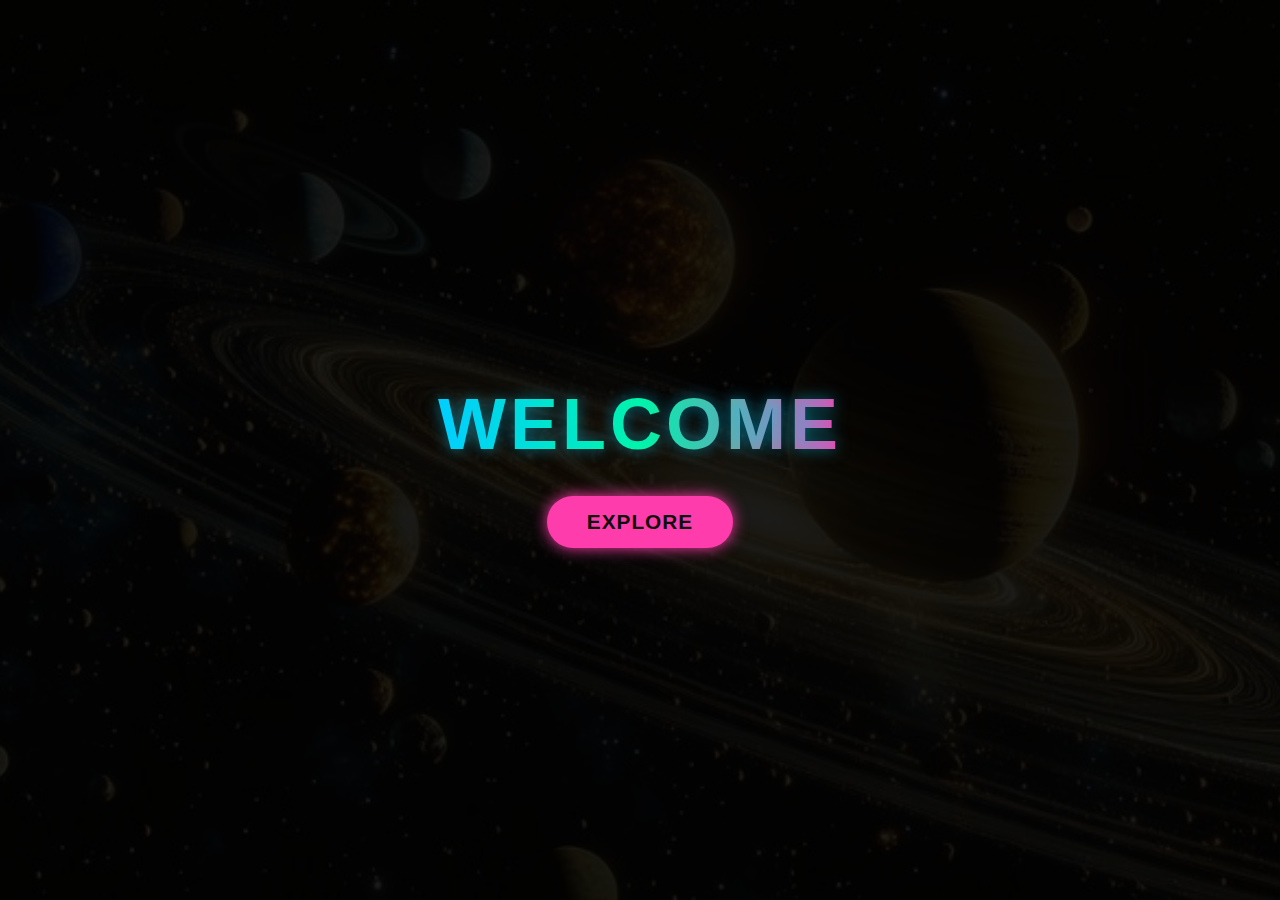
<file: index.html>
<!DOCTYPE html>
<html lang="en">
<head>
  <meta charset="UTF-8" />
  <meta name="viewport" content="width=device-width,initial-scale=1.0" />
  <title>Nynn's portfolio</title>
  <link rel="stylesheet" href="style.css" />
  <!-- 🔗 ICONS + JS -->
  <link rel="stylesheet" href="https://cdnjs.cloudflare.com/ajax/libs/font-awesome/6.5.0/css/all.min.css" integrity="sha512-..." crossorigin="anonymous" referrerpolicy="no-referrer" />
  
</head>
<body>
  <!-- <button id="modeToggle">
    <span class="sun-icon">☀️</span>
    <span class="moon-icon">🌙</span>
  </button> -->
  <!-- ✨ INTRO – appears first -->
  <section id="intro" class="fullscreen stars">
    <h1 class="intro-title">
        <span id="intro-typewriter"></span>
    </h1>
    <button id="exploreBtn" class="btn-explore">
        <span class="label">EXPLORE</span>
    </button>
    
    <div class="sparkles-container">
        <div class="sparkle" style="left: 10%; animation-delay: 0.5s; animation-duration: 2.5s; width: 4px; height: 4px;"></div>
        <div class="sparkle" style="left: 25%; animation-delay: 1.2s; animation-duration: 3.0s; width: 5px; height: 5px;"></div>
        <div class="sparkle" style="left: 40%; animation-delay: 0.8s; animation-duration: 2.8s; width: 3px; height: 3px;"></div>
        <div class="sparkle" style="left: 55%; animation-delay: 1.7s; animation-duration: 3.2s; width: 6px; height: 6px;"></div>
        <div class="sparkle" style="left: 70%; animation-delay: 0.3s; animation-duration: 2.7s; width: 4.5px; height: 4.5px;"></div>
        <div class="sparkle" style="left: 85%; animation-delay: 1.0s; animation-duration: 3.1s; width: 5.5px; height: 5.5px;"></div>
        <div class="sparkle" style="left: 5%; animation-delay: 2.0s; animation-duration: 2.9s; width: 3.5px; height: 3.5px;"></div>
        <div class="sparkle" style="left: 65%; animation-delay: 0.7s; animation-duration: 2.6s; width: 5px; height: 5px;"></div>
    </div>
  </section>



  <!-- 🌌 EVERYTHING ELSE is wrapped inside #profile (hidden until Explore) -->
  <main id="profile" class="hidden profile-vibe-banhbeo">

    <!-- 🔮 BANNER -->
    <header id="banner" class="gradient blur">
      <h2 class="glow-text">
        <span id="banner-typewriter"></span>
      </h2>
      <div class="butterflies">
        <div class="butterfly" style="left: 10%; animation-delay: 0s;">🦋</div>
        <div class="butterfly" style="left: 30%; animation-delay: 2s;">🦋</div>
        <div class="butterfly" style="left: 50%; animation-delay: 4s;">🦋</div>
        <div class="butterfly" style="left: 70%; animation-delay: 1s;">🦋</div>
        <div class="butterfly" style="left: 90%; animation-delay: 3s;">🦋</div>
      </div>

    </header>

    
    <!-- 📝 PERSONAL INFO -->
    <section id="about" class="section-glass">
      <h2 class="section-title">INTRODUCE</h2>
      <div class="introduce-timeline">
        <div class="intro-bubble left">👋 Hi, I'm Nynn</div>
        <div class="intro-bubble right">💖 A cute, beautiful & individualistic Gen Z girl</div>
        <div class="intro-bubble left">🎨 I love creative, beautiful, and strange interfaces</div>
        <div class="intro-bubble right">🌀 I don’t make boring websites — I make “webs with soul”</div>
        <div class="intro-bubble left">✨ I blend language, tech & art into experiences</div>
      </div>


      <h2 class="section-title">ABOUT ME</h2>
      <div class="about-me-grid"> <figure class="avatar">
          <img src="images/avatar.jpg"  />
        </figure>
        <div class="info-card info-table">
          <div class="row"><p><strong>Full name:</strong> Nguyen Ngoc Nhu Y</p><p><strong>Gender:</strong> Female</p></div>
          <div class="row"><p><strong>Birth date:</strong> 15 July 2005</p><p><strong>Zodiac:</strong> Cancer</p></div>
          <div class="row"><p><strong>Phone:</strong> 0941957308</p><p><strong>Status:</strong> Single</p></div>
          <div class="row"><p><strong>Major:</strong> Information Technology</p><p><strong>University:</strong> Ho Chi Minh City University of Transport</p></div>
          <div class="row"><p><strong>Address:</strong> 407/3 Nguyen Xi, Binh Thanh Dist, HCMC</p><p><strong>Email:</strong> <a href="mailto:nguyenngocnhuy15705@gmail.com">nguyenngocnhuy15705@gmail.com</a></p></div>
        </div>
      </div>
    </section>
   <!-- 🎯 GOALS -->
    <section id="goals" class="section-gradient">
      <h2 class="section-title">GOALS</h2>
      <div class="goals-roadmap">
        <div class="roadmap-step">
          <div class="icon-wrapper">
            <img src="images/UIUX.png" alt="UIUX">
          </div>
          <h3>UI/UX Design</h3>
          <p>Master web-programming & UI/UX practices.</p>
        </div>
        <div class="roadmap-step">
          <div class="icon-wrapper">
            <img src="images/JS.jpg" alt="JavaScript">
          </div>
          <h3>JS & JQuery</h3>
          <p>Dive into JS frameworks like React and JQuery.</p>
        </div>
        <div class="roadmap-step">
          <div class="icon-wrapper">
            <img src="images/languages.jpg" alt="Languages">
          </div>
          <h3>Language Skills</h3>
          <p>Upgrade English, Chinese, and teamwork skills.</p>
        </div>
      </div>
    </section>
    
    <!-- 💖 HOBBIES -->
    <!-- <section id="hobbies" class="section-light">
      <h2 class="section-title">HOBBIES</h2>

      <div class="card-wrap">
        <div class="flip-card" onclick="window.open('https://www.rophim.me/', '_blank')">
          <div class="flip-inner">
            <div class="flip-front">🎬 MOVIES</div>
            <div class="flip-back movies">
              <i class="fas fa-film fa-3x"></i>
              <p>Explore the world of movies!</p>
            </div>
          </div>
        </div>
        <div class="flip-card" onclick="window.open('https://truyenhdt.com/mobile/', '_blank')">
          <div class="flip-inner">
            <div class="flip-front">📚 NOVELS</div>
            <div class="flip-back novels">
              <i class="fas fa-book fa-3x"></i>
              <p>Explore the world of fiction!</p>
            </div>
          </div>
        </div>
        <div class="flip-card music" onclick="window.open('https://open.spotify.com/playlist/51dLoNriSZJPXaVJKtbNCs?si=7b5dbd7cb1674d58&pt=f0624899051502713ca46839e573a6a0', '_blank')">
          <div class="flip-inner">
            <div class="flip-front">🎵 MUSIC</div>
            <div class="flip-back music">
              <i class="fab fa-spotify fa-3x"></i>
              <p>Click to listen!</p>
            </div>
          </div>
        </div>

        <div class="flip-card chess" onclick="window.open('https://www.chess.com/vi', '_blank')">
          <div class="flip-inner">
            <div class="flip-front">♟️ CHESS</div>
            <div class="flip-back chess">
              <p>Play with me!!!??? </p>
              <i class="fas fa-chess fa-3x"></i>
            </div>
          </div>
        </div>
      </div>
    </section>
    -->
    <h2 class="section-title">HOBBIES</h2>
    <section id="galaxy-hobbies">
      <div class="galaxy-container">
        <div class="galaxy-core">
          <img src="images/by1.jpg" alt="BY" />
        </div>

        <!-- PLANETS -->
        <div class="galaxy-planet planet-teddy" 
          data-gallery="images/teddy1.jpg,images/teddy2.jpg,images/teddy3.jpg" 
          data-message="The knight who guards my dreams.">
          <div class="planet-icon">🧸</div>
          <div class="planet-label">Teddy</div>
        </div>

        <div class="galaxy-planet planet-dog" 
          data-gallery="images/dog1.jpg,images/dog2.jpg,images/dog3.jpg"
          data-message="A soul wrapped in fur and love.">
          <div class="planet-icon">🐶</div>
          <div class="planet-label">Dog</div>
        </div>

        <div class="galaxy-planet planet-movies" 
          data-link="https://www.rophim.me/" title="click to the website I usually watch movies">
          <div class="planet-icon">🎬</div>
          <div class="planet-label">Movies</div>
        </div>

        <div class="galaxy-planet planet-novels" data-link="https://truyenhdt.com/mobile/" title="click to the website i usually read novels">
          <div class="planet-icon">📚</div>
          <div class="planet-label">Novels</div>
        </div>

        <div class="galaxy-planet planet-music" data-link="https://open.spotify.com/playlist/51dLoNriSZJPXaVJKtbNCs?si=7b5dbd7cb1674d58&pt=f0624899051502713ca46839e573a6a0" title="click to go to my favorite music album">
          <div class="planet-icon">🎶</div>
          <div class="planet-label">Music</div>
        </div>

        <div class="galaxy-planet planet-chess" data-link="https://www.chess.com/vi" title="click to play game with me">
          <div class="planet-icon">♟️</div>
          <div class="planet-label">Chess</div>
        </div>
      </div>
    </section>

    <!-- SKILLS & LANGUAGES -->
    <section id="skills" class="section-glow">
      <h2 class="section-title">SKILLS&nbsp;&amp;&nbsp;LANGUAGES</h2>
      <div class="skill-grid">
        <!-- Coding Skills -->
        <div class="glass-box skill-card">
          <h3>&lt;/&gt;&nbsp;Coding</h3>

          <div class="skill-item">
            <div class="skill-name">HTML/CSS:</div>
            <div class="bar full">
              <div class="segment basic">Basic</div>
              <div class="segment medium">Medium</div>
              <div class="segment advanced">Advanced</div>
              <div class="level-fill" style="--level: 25%"></div>
            </div>
          </div>

          <div class="skill-item">
            <div class="skill-name">JavaScript:</div>
            <div class="bar full">
              <div class="segment basic">Basic</div>
              <div class="segment medium">Medium</div>
              <div class="segment advanced">Advanced</div>
              <div class="level-fill" style="--level: 20%"></div>
            </div>
          </div>

          <div class="skill-item">
            <div class="skill-name">Python:</div>
            <div class="bar full">
              <div class="segment basic">Basic</div>
              <div class="segment medium">Medium</div>
              <div class="segment advanced">Advanced</div>
              <div class="level-fill" style="--level: 20%"></div>
            </div>
          </div>

          <div class="skill-item">
            <div class="skill-name">Java:</div>
            <div class="bar full">
              <div class="segment basic">Basic</div>
              <div class="segment medium">Medium</div>
              <div class="segment advanced">Advanced</div>
              <div class="level-fill" style="--level: 20%"></div>
            </div>
          </div>
        </div>

        <!-- Language Skills -->
        <div class="glass-box skill-card">
          <h3>&#x1F4AC;&nbsp;Languages</h3>

          <div class="skill-item">
            <div class="skill-name">Vietnamese:</div>
            <div class="bar full">
              <div class="segment basic">Basic</div>
              <div class="segment medium">Medium</div>
              <div class="segment advanced">Advanced</div>
              <div class="level-fill" style="--level: 98%"></div>
            </div>
          </div>

          <div class="skill-item">
            <div class="skill-name">English:</div>
            <div class="bar full">
              <div class="segment basic">Basic</div>
              <div class="segment medium">Medium</div>
              <div class="segment advanced">Advanced</div>
              <div class="level-fill" style="--level: 30%"></div>
            </div>
          </div>

          <div class="skill-item">
            <div class="skill-name">Chinese:</div>
            <div class="bar full">
              <div class="segment basic">Basic</div>
              <div class="segment medium">Medium</div>
              <div class="segment advanced">Advanced</div>
              <div class="level-fill" style="--level: 20%"></div>
            </div>
          </div>
        </div>
      </div>
    </section>



    <!--  CERTIFICATES -->
    <section id="certificate" class="section-glow">
      <h2 class="section-title">CERTIFICATES & AWARDS</h2>
      <div class="certificate-container">
        <div class="main-certificate">
          <img src="images/certificate.jpg" alt="Main Certificate">
        </div>
        <div class="awards-container"></div>
      </div>
    </section>
  
    <!-- 🚀 PROJECTS -->
    <section id="projects" class="section-glow">
      <h2 class="section-title"> 🚀 PROJECTS </h2>
      <div class="project-wrap">
        <article class="project-card">
          <h3>Skincare Booking</h3>
          <p>Skin care appointment booking web application, helps customers choose services and book appointments quickly, and supports store in managing appointments.</p>
          <p><strong>Stack:</strong> Java / HTML, CSS, JS / Docker</p>
          <p><strong>Contribution:</strong> Front-end, Back-end</p>
          <a href="https://github.com/Justhathanh/Project_Java_SkinCareBooking" class="link-arrow">Details →</a>
        </article>

        <article class="project-card">
          <h3>Web application for real estate rental and sale</h3>
          <p>Rent &amp; real estate sale.</p>
          <p><strong>Stack:</strong> HTML, CSS, JS</p>
          <p><strong>Contribution:</strong> Front-end</p>
          <a href="https://github.com/thinhtnp/Nhom2_Web" class="link-arrow">Details →</a>
        </article>
      </div>
    </section>

    <!-- 📞 CONTACT -->
    <section id="contact" class="section-dark">
      <h2 class="section-title">CONTACT</h2>
      <div class="social-icons">
        <a href="https://www.facebook.com/Nynn.yi1507/" target="_blank" aria-label="Facebook"><i class="fab fa-facebook-f"></i></a>
        <a href="https://www.instagram.com/nynn.yi/"     target="_blank" aria-label="Instagram"><i class="fab fa-instagram"></i></a>
        <a href="https://github.com/Nynn1507"            target="_blank" aria-label="GitHub"><i class="fab fa-github"></i></a>
      </div>
      <p>Email: <a href="mailto:nguyenngocnhuy15705@gmail.com">nguyenngocnhuy15705@gmail.com</a></p>
      <p>Phone: 0941957308</p>
    </section>

    <!-- ⬆️ BACK TO TOP -->
    <button id="topBtn" title="Back to top">⬆</button>

    <div class="bubbles">
        <div class="bubble" style="left: 10%; width:8px; height:8px; animation-duration:7s;"></div>
        <div class="bubble" style="left: 30%; width:12px; height:12px; animation-duration:9s;"></div>
        <div class="bubble" style="left: 50%; width:10px; height:10px; animation-duration:8s;"></div>
        <div class="bubble" style="left: 70%; width:14px; height:14px; animation-duration:10s;"></div>
        <div class="bubble" style="left: 90%; width:6px; height:6px; animation-duration:6s;"></div>
    </div>

    <div class="sparkles">
        <div class="sparkle" style="left: 15%; animation-duration:5s;"></div>
        <div class="sparkle" style="left: 35%; animation-duration:6s;"></div>
        <div class="sparkle" style="left: 55%; animation-duration:4s;"></div>
        <div class="sparkle" style="left: 75%; animation-duration:7s;"></div>
        <div class="sparkle" style="left: 85%; animation-duration:5.5s;"></div>
    </div>


    <!-- 🪄 FOOTER -->
    <footer class="footer">
      <nav class="footer-nav">
        <ul>
          <li><a href="#intro">Home</a></li>
          <li><a href="#about">About Me</a></li>
          <li><a href="#skills">Skills & Languages</a></li>
          <li><a href="#projects">Projects</a></li>
          <li><a href="#hobbies">Hobbies</a></li>
          <li><a href="#contact">Contact</a></li>
        </ul>
      </nav>
      <p>
        ✨ Made with 💖 by Nynn ✨<br>
        🪄 © 2025 Nguyen Ngoc Nhu Y. Thanks for visiting!
      </p>
    </footer>
  </main>  
  <script src="script.js"></script>
</body>
</html>
</file>
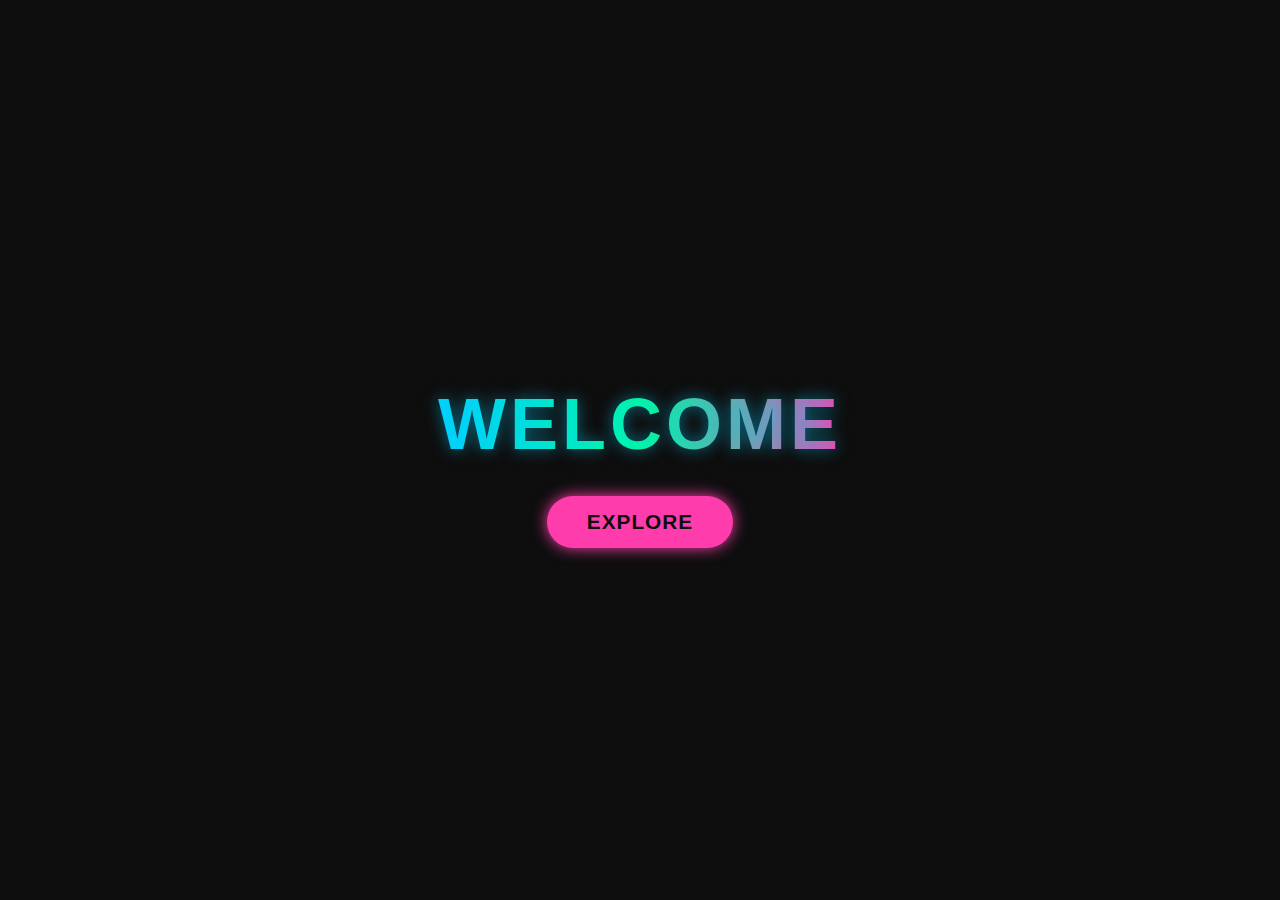
<file: CV_Y/index.html>
<!DOCTYPE html>
<html lang="en">
<head>
  <meta charset="UTF-8" />
  <meta name="viewport" content="width=device-width,initial-scale=1.0" />
  <title>Nynn's portfolio</title>
  <link rel="stylesheet" href="style.css" />
  <!-- 🔗 ICONS + JS -->
  <link rel="stylesheet" href="https://cdnjs.cloudflare.com/ajax/libs/font-awesome/6.5.0/css/all.min.css" integrity="sha512-..." crossorigin="anonymous" referrerpolicy="no-referrer" />
  
</head>
<body>
  <!-- <button id="modeToggle">
    <span class="sun-icon">☀️</span>
    <span class="moon-icon">🌙</span>
  </button> -->
  <!-- ✨ INTRO – appears first -->
  <section id="intro" class="fullscreen stars">
    <h1 class="intro-title">
        <span id="intro-typewriter"></span>
    </h1>
    <button id="exploreBtn" class="btn-explore">
        <span class="label">EXPLORE</span>
    </button>
    
    <div class="sparkles-container">
        <div class="sparkle" style="left: 10%; animation-delay: 0.5s; animation-duration: 2.5s; width: 4px; height: 4px;"></div>
        <div class="sparkle" style="left: 25%; animation-delay: 1.2s; animation-duration: 3.0s; width: 5px; height: 5px;"></div>
        <div class="sparkle" style="left: 40%; animation-delay: 0.8s; animation-duration: 2.8s; width: 3px; height: 3px;"></div>
        <div class="sparkle" style="left: 55%; animation-delay: 1.7s; animation-duration: 3.2s; width: 6px; height: 6px;"></div>
        <div class="sparkle" style="left: 70%; animation-delay: 0.3s; animation-duration: 2.7s; width: 4.5px; height: 4.5px;"></div>
        <div class="sparkle" style="left: 85%; animation-delay: 1.0s; animation-duration: 3.1s; width: 5.5px; height: 5.5px;"></div>
        <div class="sparkle" style="left: 5%; animation-delay: 2.0s; animation-duration: 2.9s; width: 3.5px; height: 3.5px;"></div>
        <div class="sparkle" style="left: 65%; animation-delay: 0.7s; animation-duration: 2.6s; width: 5px; height: 5px;"></div>
    </div>
  </section>



  <!-- 🌌 EVERYTHING ELSE is wrapped inside #profile (hidden until Explore) -->
  <main id="profile" class="hidden profile-vibe-banhbeo">

    <!-- 🔮 BANNER -->
    <header id="banner" class="gradient blur">
      <h2 class="glow-text">
        <span id="banner-typewriter"></span>
      </h2>
      <div class="butterflies">
        <div class="butterfly" style="left: 10%; animation-delay: 0s;">🦋</div>
        <div class="butterfly" style="left: 30%; animation-delay: 2s;">🦋</div>
        <div class="butterfly" style="left: 50%; animation-delay: 4s;">🦋</div>
        <div class="butterfly" style="left: 70%; animation-delay: 1s;">🦋</div>
        <div class="butterfly" style="left: 90%; animation-delay: 3s;">🦋</div>
      </div>

    </header>

    
    <!-- 📝 PERSONAL INFO -->
    <section id="about" class="section-glass">
      <h2 class="section-title">INTRODUCE</h2>
      <div class="intro-content">
        <div class="info-card">
          <p>Hi,I'm Nynn 👋</p>
          <p>I am a cute, beautiful, and individualistic Gen Z girl,
            passionate about creativity, designing beautiful, unique, and strange interfaces.
            I don't make monotonous websites, I make 'webs with soul', with 'my own style'.
            Passionate about language, technology, and art, I always want to turn ideas into experiences ✨</p>
        </div>
      </div>

      <h2 class="section-title">ABOUT ME</h2>
      <div class="about-me-grid"> <figure class="avatar">
          <img src="images/avatar.jpg"  />
        </figure>
        <div class="info-card info-table">
          <div class="row"><p><strong>Full name:</strong> Nguyen Ngoc Nhu Y</p><p><strong>Gender:</strong> Female</p></div>
          <div class="row"><p><strong>Birth date:</strong> 15 July 2005</p><p><strong>Zodiac:</strong> Cancer</p></div>
          <div class="row"><p><strong>Phone:</strong> 0941957308</p><p><strong>Status:</strong> Single</p></div>
          <div class="row"><p><strong>Major:</strong> Information Technology</p><p><strong>University:</strong> Ho Chi Minh City University of Transport</p></div>
          <div class="row"><p><strong>Address:</strong> 407/3 Nguyen Xi, Binh Thanh Dist, HCMC</p><p><strong>Email:</strong> <a href="mailto:nguyenngocnhuy15705@gmail.com">nguyenngocnhuy15705@gmail.com</a></p></div>
        </div>
      </div>
    </section>
   <!-- 🎯 GOALS -->
    <section id="goals" class="section-gradient">
      <h2 class="section-title">GOALS</h2>
      <div class="goals-flex">
        <div class="goal-card">
          <img src="images/UIUX.png" alt="Web Dev" />
          <h3>Master web-programming & UI/UX design</h3>
        </div>
        <div class="goal-card">
          <img src="images/JS.jpg" alt="JS Frameworks" />
          <h3>Dive deep into JavaScript frameworks and JQuery</h3>
        </div>
        <div class="goal-card">
          <img src="images/languages.jpg" alt="Language Skills" />
          <h3>Upgrade foreign-language skills for global teamwork</h3>
        </div>
      </div>
    </section>



    <!-- 💖 HOBBIES -->
    <section id="hobbies" class="section-light">
      <h2 class="section-title">HOBBIES</h2>

      <div class="card-wrap">
        <div class="flip-card" onclick="window.open('https://www.rophim.me/', '_blank')">
          <div class="flip-inner">
            <div class="flip-front">🎬 MOVIES</div>
            <div class="flip-back movies">
              <i class="fas fa-film fa-3x"></i>
              <p>Explore the world of movies!</p>
            </div>
          </div>
        </div>
        <div class="flip-card" onclick="window.open('https://truyenhdt.com/mobile//', '_blank')">
          <div class="flip-inner">
            <div class="flip-front">📚 NOVELS</div>
            <div class="flip-back novels">
              <i class="fas fa-book fa-3x"></i>
              <p>Explore the world of fiction!</p>
            </div>
          </div>
        </div>
        <div class="flip-card music" onclick="window.open('https://open.spotify.com/playlist/51dLoNriSZJPXaVJKtbNCs?si=7b5dbd7cb1674d58&pt=f0624899051502713ca46839e573a6a0', '_blank')">
          <div class="flip-inner">
            <div class="flip-front">🎵 MUSIC</div>
            <div class="flip-back music">
              <i class="fab fa-spotify fa-3x"></i>
              <p>Click to listen!</p>
            </div>
          </div>
        </div>

        <div class="flip-card chess" onclick="window.open('https://www.chess.com/vi', '_blank')">
          <div class="flip-inner">
            <div class="flip-front">♟️ CHESS</div>
            <div class="flip-back chess">
              <p>Play with me!!!??? </p>
              <i class="fas fa-chess fa-3x"></i>
            </div>
          </div>
        </div>
      </div>
    </section>
    <!-- SKILLS & LANGUAGES -->
    <section id="skills" class="section-glow">
      <h2 class="section-title">SKILLS&nbsp;&amp;&nbsp;LANGUAGES</h2>
      <div class="skill-grid">
        <!-- Coding Skills -->
        <div class="glass-box skill-card">
          <h3>&lt;/&gt;&nbsp;Coding</h3>

          <div class="skill-item">
            <div class="skill-name">HTML/CSS:</div>
            <div class="bar full">
              <div class="segment basic">Basic</div>
              <div class="segment medium">Medium</div>
              <div class="segment advanced">Advanced</div>
              <div class="level-fill" style="--level: 45%"></div>
            </div>
          </div>

          <div class="skill-item">
            <div class="skill-name">JavaScript:</div>
            <div class="bar full">
              <div class="segment basic">Basic</div>
              <div class="segment medium">Medium</div>
              <div class="segment advanced">Advanced</div>
              <div class="level-fill" style="--level: 30%"></div>
            </div>
          </div>

          <div class="skill-item">
            <div class="skill-name">Python:</div>
            <div class="bar full">
              <div class="segment basic">Basic</div>
              <div class="segment medium">Medium</div>
              <div class="segment advanced">Advanced</div>
              <div class="level-fill" style="--level: 30%"></div>
            </div>
          </div>

          <div class="skill-item">
            <div class="skill-name">Java:</div>
            <div class="bar full">
              <div class="segment basic">Basic</div>
              <div class="segment medium">Medium</div>
              <div class="segment advanced">Advanced</div>
              <div class="level-fill" style="--level: 30%"></div>
            </div>
          </div>
        </div>

        <!-- Language Skills -->
        <div class="glass-box skill-card">
          <h3>&#x1F4AC;&nbsp;Languages</h3>

          <div class="skill-item">
            <div class="skill-name">Vietnamese:</div>
            <div class="bar full">
              <div class="segment basic">Basic</div>
              <div class="segment medium">Medium</div>
              <div class="segment advanced">Advanced</div>
              <div class="level-fill" style="--level: 98%"></div>
            </div>
          </div>

          <div class="skill-item">
            <div class="skill-name">English:</div>
            <div class="bar full">
              <div class="segment basic">Basic</div>
              <div class="segment medium">Medium</div>
              <div class="segment advanced">Advanced</div>
              <div class="level-fill" style="--level: 40%"></div>
            </div>
          </div>

          <div class="skill-item">
            <div class="skill-name">Chinese:</div>
            <div class="bar full">
              <div class="segment basic">Basic</div>
              <div class="segment medium">Medium</div>
              <div class="segment advanced">Advanced</div>
              <div class="level-fill" style="--level: 30%"></div>
            </div>
          </div>
        </div>
      </div>
    </section>



    <!--  CERTIFICATES -->
    <section id="certificate" class="section-glow">
    <h2 class="section-title">CERTIFICATES & AWARDS</h2>

    <div class="certificates-cards-wrapper">
      <div class="flip-card big">
        <div class="flip-inner">
          <div class="flip-front">TAEKWONDO</div>
          <div class="flip-back">
            <img src="images/certificate.jpg" />
          </div>
        </div>
      </div>

      <div class="flip-card no-flip tkd">
        <div class="flip-inner">
          <div class="flip-front">5🥉 | 4🥈 | 2🥇</div>
        </div>
      </div>
    </div>
    </section>

  <div id="tkdImagesModal">
    <button class="close-button" onclick="closeTkdModal()">X</button>
    <div class="modal-content">
      </div>
  </div>
  
    <!-- 🚀 PROJECTS -->
    <section id="projects" class="section-glow">
      <h2 class="section-title"> 🚀 PROJECTS </h2>
      <div class="project-wrap">
        <article class="project-card">
          <h3>Skincare Booking</h3>
          <p>Skin care appointment booking web application, helps customers choose services and book appointments quickly, and supports store in managing appointments.</p>
          <p><strong>Stack:</strong> Java / HTML, CSS, JS / Docker</p>
          <p><strong>Contribution:</strong> Front-end, Back-end</p>
          <a href="https://github.com/Justhathanh/Project_Java_SkinCareBooking" class="link-arrow">Details →</a>
        </article>

        <article class="project-card">
          <h3>Web application for real estate rental and sale</h3>
          <p>Rent &amp; real estate sale.</p>
          <p><strong>Stack:</strong> HTML, CSS, JS</p>
          <p><strong>Contribution:</strong> Front-end</p>
          <a href="https://github.com/thinhtnp/Nhom2_Web" class="link-arrow">Details →</a>
        </article>
      </div>
    </section>

    <!-- 📞 CONTACT -->
    <section id="contact" class="section-dark">
      <h2 class="section-title">CONTACT</h2>
      <div class="social-icons">
        <a href="https://www.facebook.com/Nynn.yi1507/" target="_blank" aria-label="Facebook"><i class="fab fa-facebook-f"></i></a>
        <a href="https://www.instagram.com/nynn.yi/"     target="_blank" aria-label="Instagram"><i class="fab fa-instagram"></i></a>
        <a href="https://github.com/Nynn1507"            target="_blank" aria-label="GitHub"><i class="fab fa-github"></i></a>
      </div>
      <p>Email: <a href="mailto:nguyenngocnhuy15705@gmail.com">nguyenngocnhuy15705@gmail.com</a></p>
      <p>Phone: 0941957308</p>
    </section>

    <!-- ⬆️ BACK TO TOP -->
    <button id="topBtn" title="Back to top">⬆</button>

    <div class="bubbles">
        <div class="bubble" style="left: 10%; width:8px; height:8px; animation-duration:7s;"></div>
        <div class="bubble" style="left: 30%; width:12px; height:12px; animation-duration:9s;"></div>
        <div class="bubble" style="left: 50%; width:10px; height:10px; animation-duration:8s;"></div>
        <div class="bubble" style="left: 70%; width:14px; height:14px; animation-duration:10s;"></div>
        <div class="bubble" style="left: 90%; width:6px; height:6px; animation-duration:6s;"></div>
    </div>

    <div class="sparkles">
        <div class="sparkle" style="left: 15%; animation-duration:5s;"></div>
        <div class="sparkle" style="left: 35%; animation-duration:6s;"></div>
        <div class="sparkle" style="left: 55%; animation-duration:4s;"></div>
        <div class="sparkle" style="left: 75%; animation-duration:7s;"></div>
        <div class="sparkle" style="left: 85%; animation-duration:5.5s;"></div>
    </div>


    <!-- 🪄 FOOTER -->
    <footer class="footer">
      <nav class="footer-nav">
        <ul>
          <li><a href="#intro">Home</a></li>
          <li><a href="#about">About Me</a></li>
          <li><a href="#skills">Skills & Languages</a></li>
          <li><a href="#projects">Projects</a></li>
          <li><a href="#hobbies">Hobbies</a></li>
          <li><a href="#contact">Contact</a></li>
        </ul>
      </nav>
      <p>
        ✨ Made with 💖 by Nynn ✨<br>
        🪄 © 2025 Nguyen Ngoc Nhu Y. Thanks for visiting!
      </p>
    </footer>

<script src="script.js"></script>
</body>
</html>
</file>
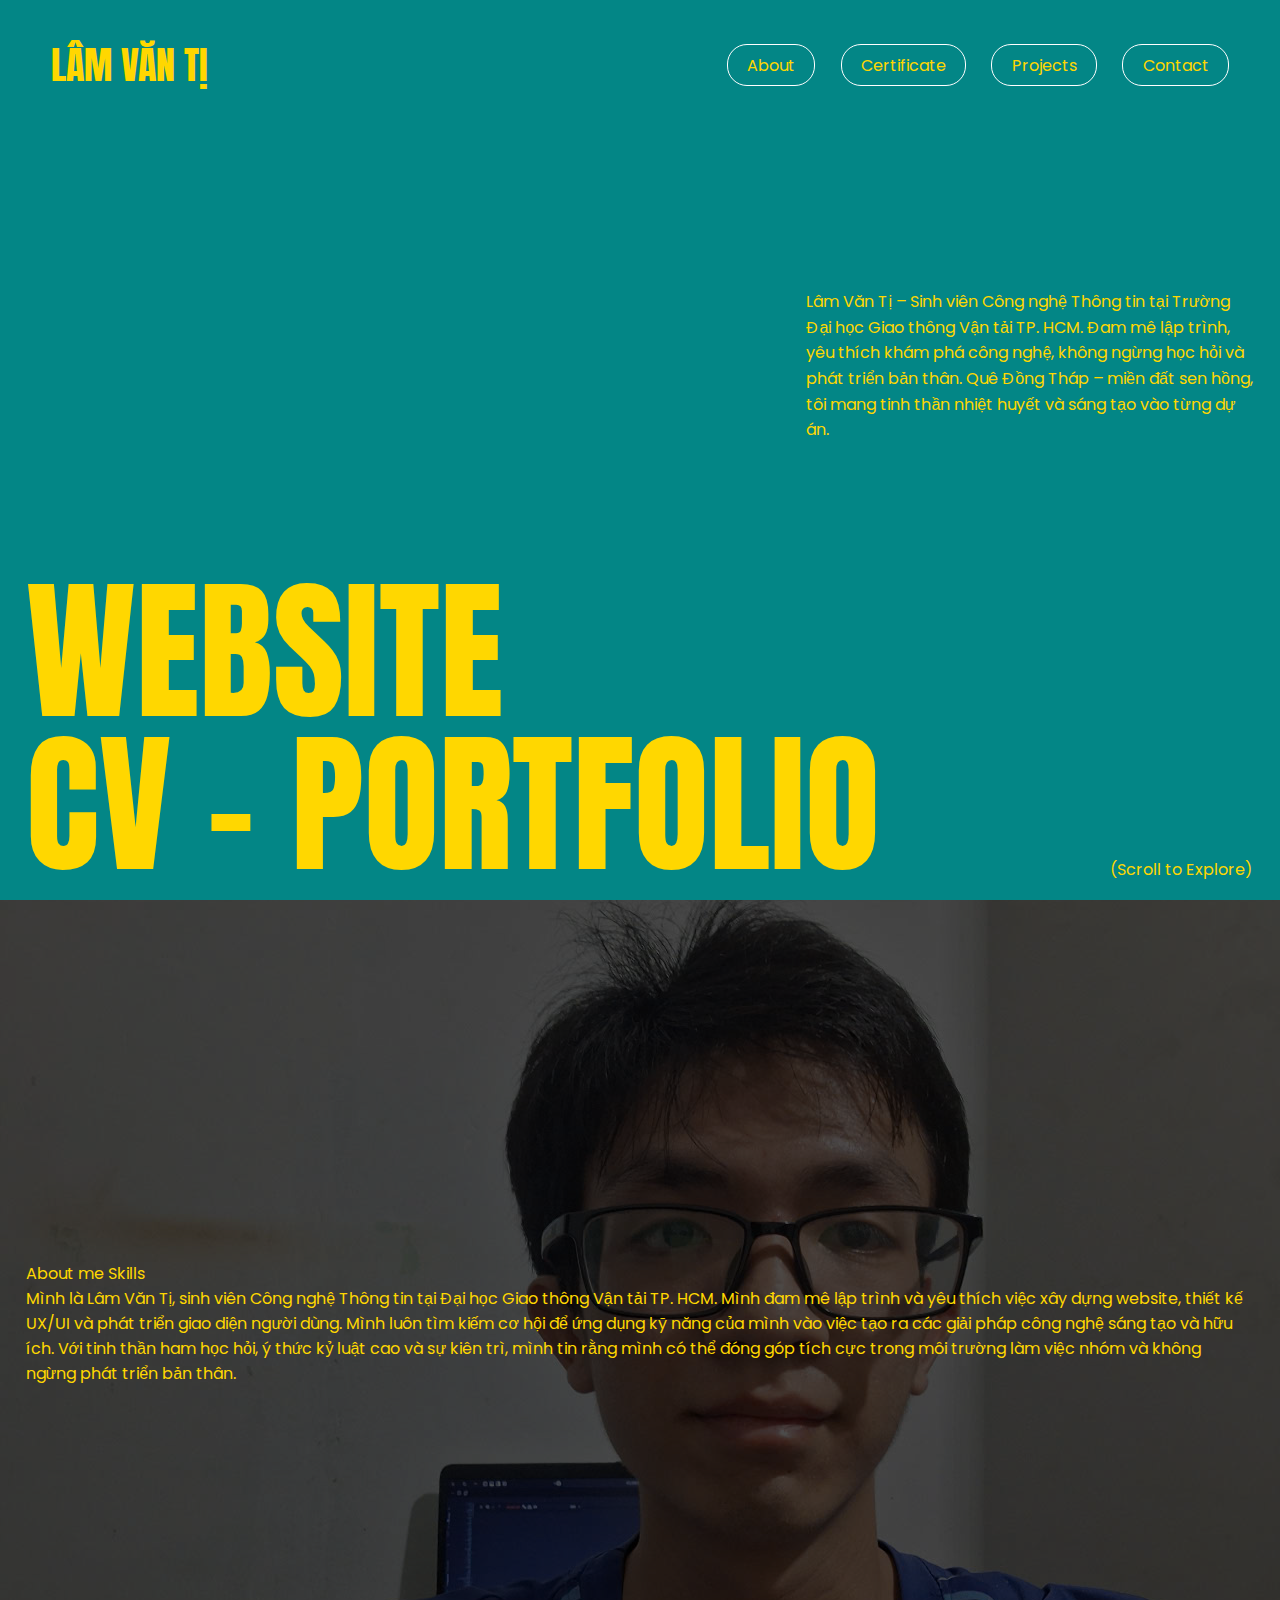
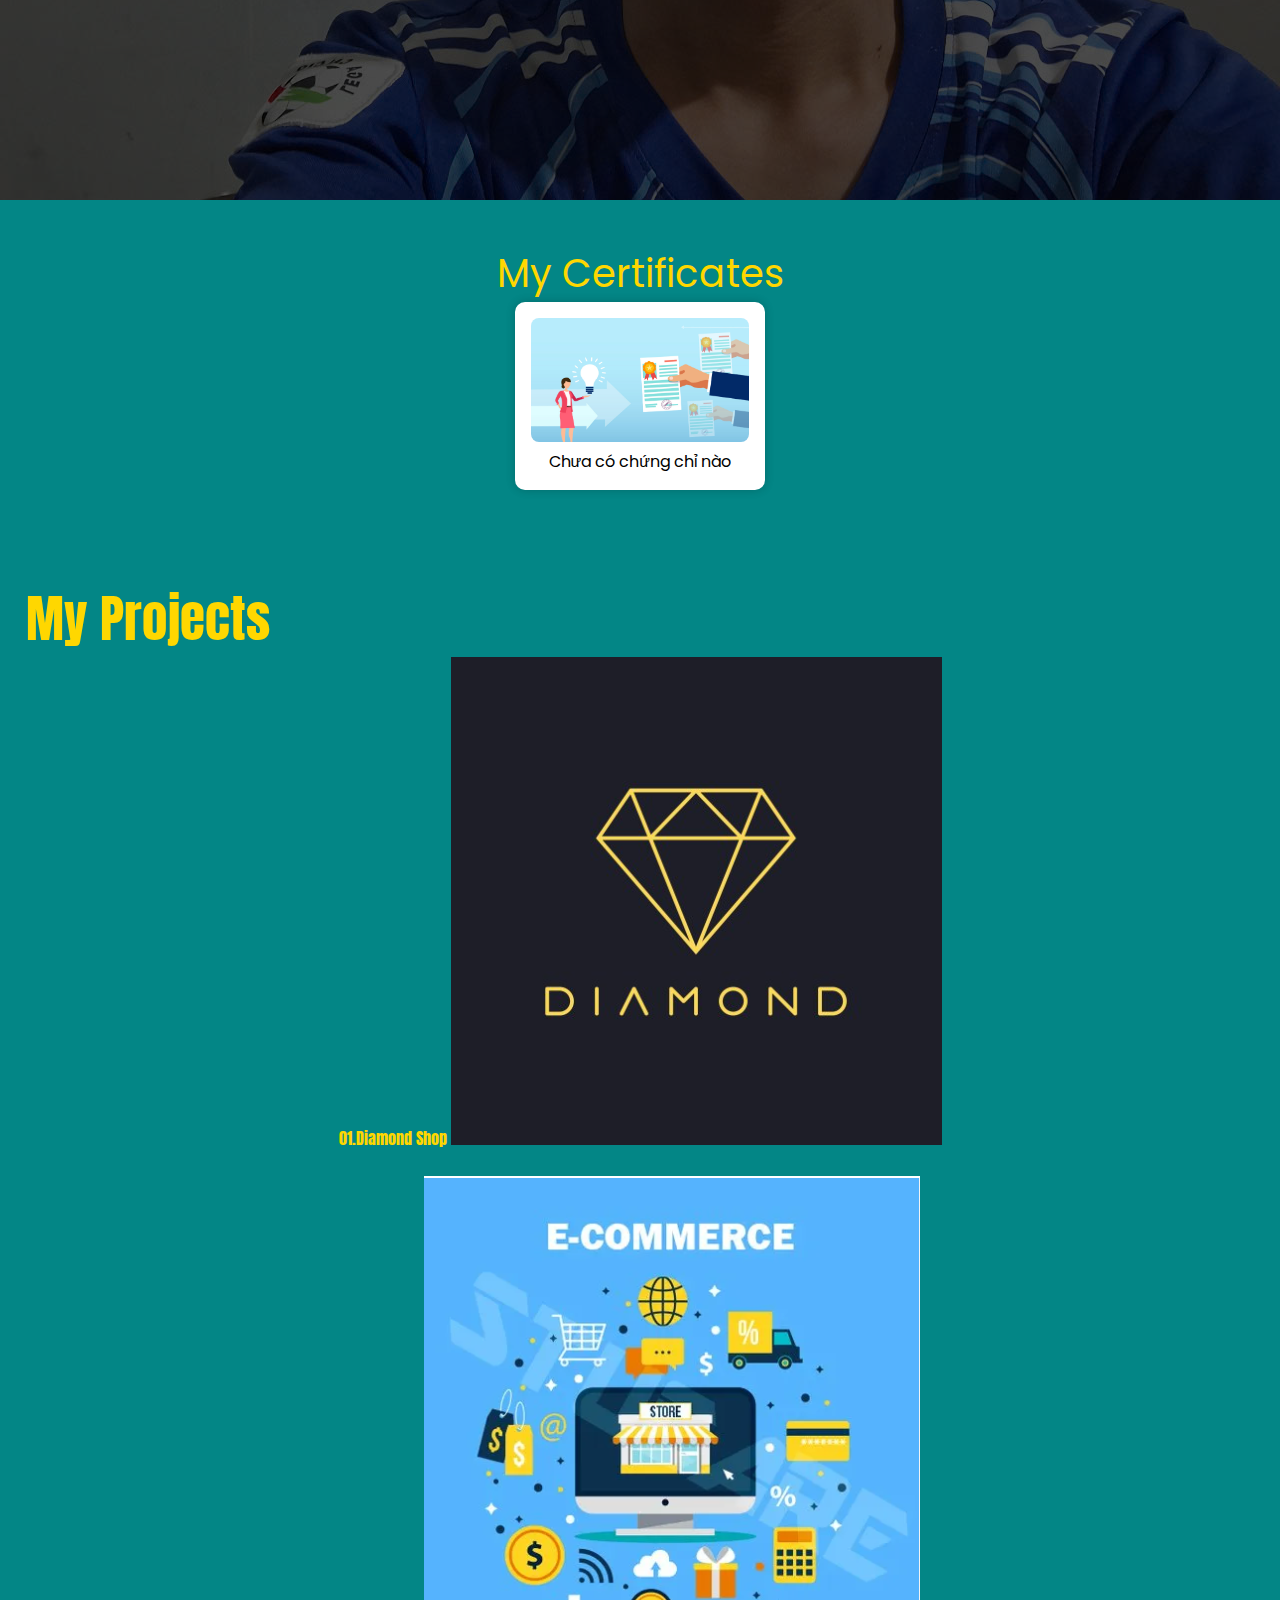
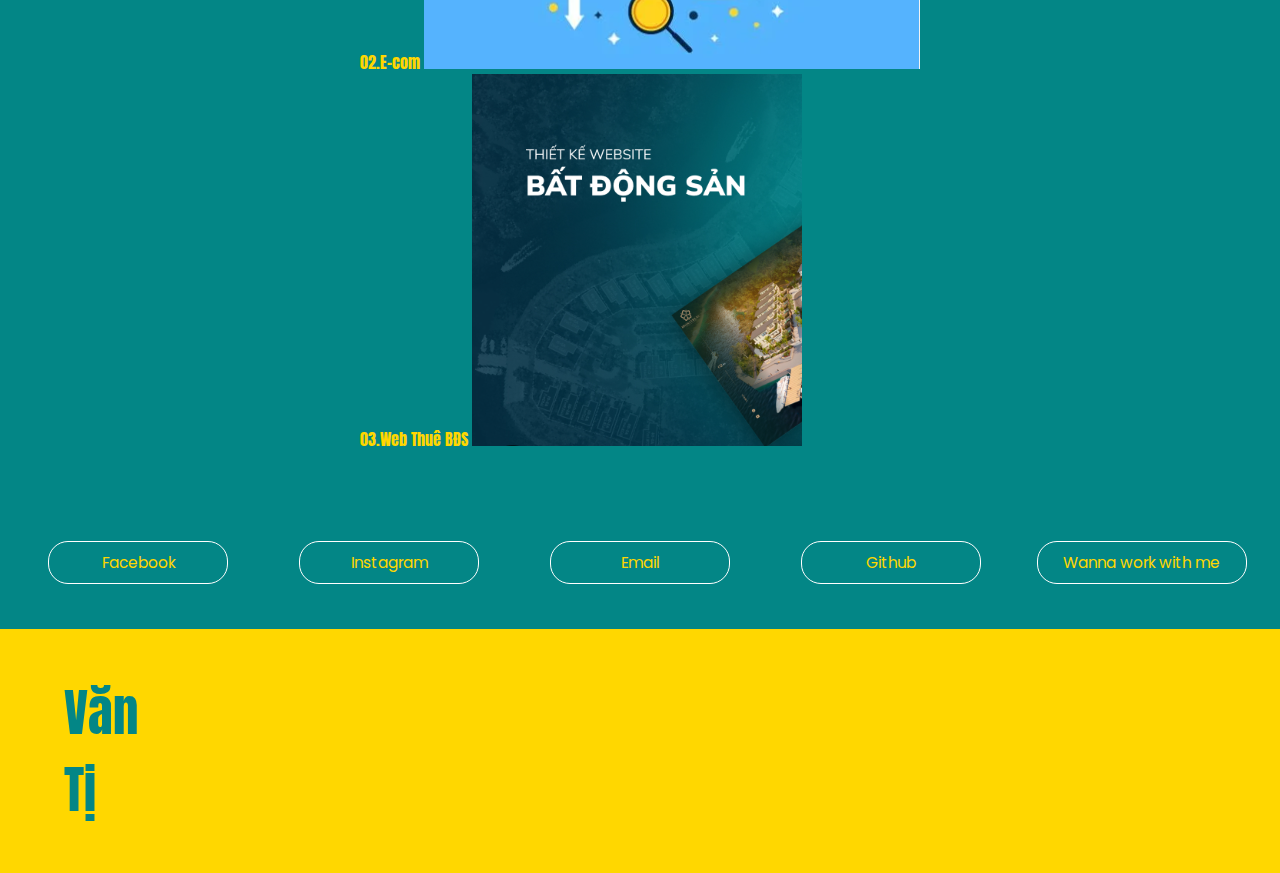
<file: CV_Ti/LamVanTi.html>
<!DOCTYPE html>
<html lang="en">
  <head>
    <meta charset="UTF-8" />
    <meta name="viewport" content="width=device-width, initial-scale=1.0" />
    <title>My Portfolio</title>
    <link rel="stylesheet" href="style.css" />
    <script>
function scrollToTop() {
  window.scrollTo({
    top: 0,
    behavior: 'smooth'
  });
}
</script>
  
  </head>
  <body>
    
      <!-- HOME  -->
    <div class="home_section" id="home">
      <nav>
  <span class="header_title">LÂM VĂN TỊ</span>
  <div class="nav_links">
    <span class="nav_about_link"><a href="#about">About</a></span>
    <span class="nav_about_link"><a href="#certificate">Certificate</a></span>
    <span class="nav_projects_link"><a href="#projects">Projects</a></span>
    <span class="nav_contact_link"><a href="#contact">Contact</a></span>
  </div>
</nav>

      <span class="sub_hero_text">
        <p>
          Lâm Văn Tị – Sinh viên Công nghệ Thông tin tại Trường Đại học Giao thông Vận tải TP. HCM. Đam mê lập trình, yêu thích khám phá công nghệ, không ngừng học hỏi và phát triển bản thân.

          Quê Đồng Tháp – miền đất sen hồng, tôi mang tinh thần nhiệt huyết và sáng tạo vào từng dự án.
        </p>
      </span>

      <span class="hero_text">
       Website 
        <br />
        CV - Portfolio
      </span>
      <span class="scroll_btn">(Scroll to Explore)</span>
    </div>

      <!-- About -->
    <div class="about_section" id="about">
      <img src="avtbg.jpg" />
      <span class="about_span">Who am I?</span>
      <div class="about_content">
        <div class="about_topics">
          <span>About me</span>
          <span>Skills</span>
        </div>
        <div class="about_text">
          Mình là Lâm Văn Tị, sinh viên Công nghệ Thông tin tại Đại học Giao thông Vận tải TP. HCM. Mình đam mê lập trình và yêu thích việc xây dựng website, thiết kế UX/UI và phát triển giao diện người dùng.
Mình luôn tìm kiếm cơ hội để ứng dụng kỹ năng của mình vào việc tạo ra các giải pháp công nghệ sáng tạo và hữu ích. Với tinh thần ham học hỏi, ý thức kỷ luật cao và sự kiên trì, mình tin rằng mình có thể đóng góp tích cực trong môi trường làm việc nhóm và không ngừng phát triển bản thân.
        </div>
      </div>

      
        <!-- skill  -->
      <div class="skills">
        <span>Java</span>
        <span>Spring Boot</span>
        <span>Python</span>
        <span>MySQL</span>
        <span>C++</span>
        <span>HTML/CSS</span>
        <span>JavaScript (cơ bản)</span>
        <span>GitHub</span>
        <span>Docker</span>

      </div>
    </div>

  
        <!-- Certificate -->
    <div class="certificate_section" id="certificate">
      <span class="certificate_title">My Certificates</span>
      <div class="certificate_container">
        
        <div class="certificate_card">
  <div class="card_inner">
    <div class="card_front">
      <img src="certi.png" alt="Certificate Image" class="certificate_image">
    </div>
    <div class="card_back">
      <p>Chưa có chứng chỉ nào</p>
    </div>
  </div>
</div>
      </div>
    </div>

    
      <!-- Project  -->
    <div class="projects_section" id="projects">
        <span class="project_title">My Projects</span>
        
        <div class="projects_container">
            <div class="project project1">
                <span><a href="https://github.com/hoThanhThien/NHOM_01" class="title_projects">01.Diamond
                  Shop</a></span>
                <img src="dia.png"class="pic_project" />
            </div>
            <div class="sub_container">
                <div class="project project2">
            <span><a href="https://github.com/thinhtnp/LTJAVA_TOPIC1" class="title_projects">02.E-com</a></span>
                    <img src="ecom.png"class="pic_project" />
                </div>
                <div class="project project3">
                    <span><a href="https://github.com/thinhtnp/Nhom2_Web" class="title_projects">03.Web Thuê BĐS</a></span>
                    <img src="bds.png" class="pic_project"/>
                </div>
                
            </div>
        </div>

    </div>


      <!-- Contact  -->
    <div class="contact_section" id="contact">
          
        
        <span><a href="https://www.facebook.com/">Facebook</a></span>
        <span><a href="https://www.instagram.com/" target="_blank">Instagram</a></span>
        <span><a href="https://mail.google.com/mail/" target="_blank">Email</a>

        </span>
        <span><a href="https://github.com/LamVanTi">Github</a></span>
        <span><a href="https://mail.google.com/mail/?view=cm&fs=1&to=lamti3239@gmail.com&su=Xin chào&body=Rất vui được làm việc với bạn" target="_blank">Wanna work with me</a></span>
    </div>

    

      <!-- footer  -->
    <div class="footer">
        <span class="footer_title">
            Văn
            <br/>
            Tị
        </span>
        <span class="footer_contact_link">
          <span >Let's work together</span>
          <span> Phone: 0123654987</span>
          <span> Email: lamti3239@gmail.com</span>
        </span>
        
        <div class="footer_nav">
            <span><a href="#home">Home</a></span>
            <span><a href="#about">About</a></span>
            <span><a href="#projects">Project</a></span>
            <span><a href="#contact">Contact</a></span>
        </div>

        <div class="footer_nav">
            <span><a href="https://www.facebook.com/">Facebook</a></span>
        <span><a href="https://www.instagram.com/" target="_blank">Instagram</a></span>
        <span><a href="https://mail.google.com/mail/" target="_blank">Email</a>

        </span>
        <span><a href="https://github.com/LamVanTi">Github</a></span>
        



          <!-- button back to home  -->
    </div>
        <button id="backToHome" onclick="scrollToTop()">⬆</button>

    </div>
  </body>
</html>
</file>
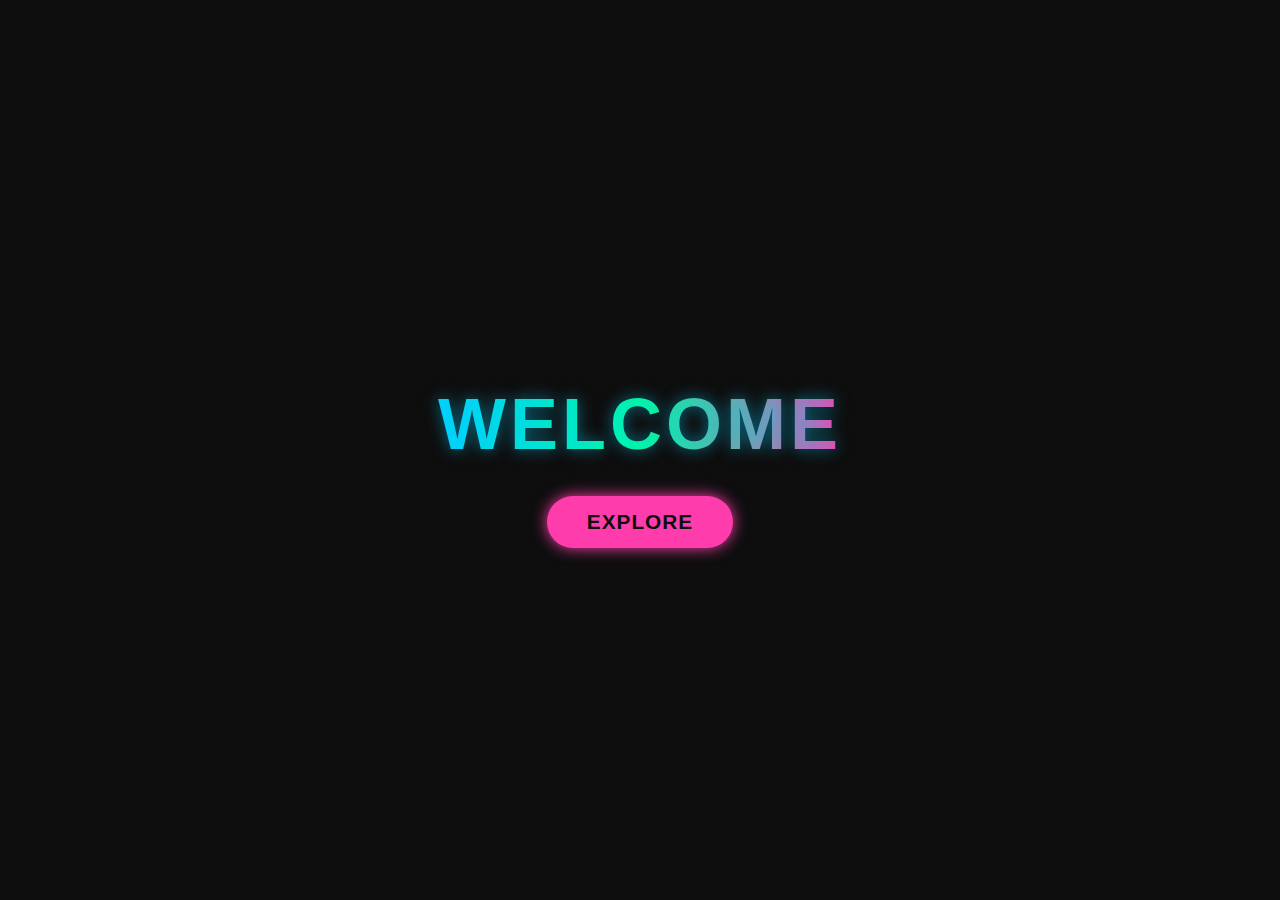
<file: CV_Y/cv_y.html.html>
<!DOCTYPE html>
<html lang="en">
<head>
  <meta charset="UTF-8" />
  <meta name="viewport" content="width=device-width,initial-scale=1.0" />
  <title>Nynn's portfolio</title>
  <link rel="stylesheet" href="style.css" />
  <!-- 🔗 ICONS + JS -->
  <link rel="stylesheet" href="https://cdnjs.cloudflare.com/ajax/libs/font-awesome/6.5.0/css/all.min.css" integrity="sha512-..." crossorigin="anonymous" referrerpolicy="no-referrer" />
  
</head>
<body>
  <!-- <button id="modeToggle">
    <span class="sun-icon">☀️</span>
    <span class="moon-icon">🌙</span>
  </button> -->
  <!-- ✨ INTRO – appears first -->
  <section id="intro" class="fullscreen stars">
    <h1 class="intro-title">
        <span id="intro-typewriter"></span>
    </h1>
    <button id="exploreBtn" class="btn-explore">
        <span class="label">EXPLORE</span>
    </button>
    
    <div class="sparkles-container">
        <div class="sparkle" style="left: 10%; animation-delay: 0.5s; animation-duration: 2.5s; width: 4px; height: 4px;"></div>
        <div class="sparkle" style="left: 25%; animation-delay: 1.2s; animation-duration: 3.0s; width: 5px; height: 5px;"></div>
        <div class="sparkle" style="left: 40%; animation-delay: 0.8s; animation-duration: 2.8s; width: 3px; height: 3px;"></div>
        <div class="sparkle" style="left: 55%; animation-delay: 1.7s; animation-duration: 3.2s; width: 6px; height: 6px;"></div>
        <div class="sparkle" style="left: 70%; animation-delay: 0.3s; animation-duration: 2.7s; width: 4.5px; height: 4.5px;"></div>
        <div class="sparkle" style="left: 85%; animation-delay: 1.0s; animation-duration: 3.1s; width: 5.5px; height: 5.5px;"></div>
        <div class="sparkle" style="left: 5%; animation-delay: 2.0s; animation-duration: 2.9s; width: 3.5px; height: 3.5px;"></div>
        <div class="sparkle" style="left: 65%; animation-delay: 0.7s; animation-duration: 2.6s; width: 5px; height: 5px;"></div>
    </div>
  </section>



  <!-- 🌌 EVERYTHING ELSE is wrapped inside #profile (hidden until Explore) -->
  <main id="profile" class="hidden profile-vibe-banhbeo">

    <!-- 🔮 BANNER -->
    <header id="banner" class="gradient blur">
      <h2 class="glow-text">
        <span id="banner-typewriter"></span>
      </h2>
      <div class="butterflies">
        <div class="butterfly" style="left: 10%; animation-delay: 0s;">🦋</div>
        <div class="butterfly" style="left: 30%; animation-delay: 2s;">🦋</div>
        <div class="butterfly" style="left: 50%; animation-delay: 4s;">🦋</div>
        <div class="butterfly" style="left: 70%; animation-delay: 1s;">🦋</div>
        <div class="butterfly" style="left: 90%; animation-delay: 3s;">🦋</div>
      </div>

    </header>

    
    <!-- 📝 PERSONAL INFO -->
    <section id="about" class="section-glass">
      <h2 class="section-title">INTRODUCE</h2>
      <div class="introduce-timeline">
        <div class="intro-bubble left">👋 Hi, I'm Nynn</div>
        <div class="intro-bubble right">💖 A cute, beautiful & individualistic Gen Z girl</div>
        <div class="intro-bubble left">🎨 I love creative, beautiful, and strange interfaces</div>
        <div class="intro-bubble right">🌀 I don’t make boring websites — I make “webs with soul”</div>
        <div class="intro-bubble left">✨ I blend language, tech & art into experiences</div>
      </div>


      <h2 class="section-title">ABOUT ME</h2>
      <div class="about-me-grid"> <figure class="avatar">
          <img src="images/avatar.jpg"  />
        </figure>
        <div class="info-card info-table">
          <div class="row"><p><strong>Full name:</strong> Nguyen Ngoc Nhu Y</p><p><strong>Gender:</strong> Female</p></div>
          <div class="row"><p><strong>Birth date:</strong> 15 July 2005</p><p><strong>Zodiac:</strong> Cancer</p></div>
          <div class="row"><p><strong>Phone:</strong> 0941957308</p><p><strong>Status:</strong> Single</p></div>
          <div class="row"><p><strong>Major:</strong> Information Technology</p><p><strong>University:</strong> Ho Chi Minh City University of Transport</p></div>
          <div class="row"><p><strong>Address:</strong> 407/3 Nguyen Xi, Binh Thanh Dist, HCMC</p><p><strong>Email:</strong> <a href="mailto:nguyenngocnhuy15705@gmail.com">nguyenngocnhuy15705@gmail.com</a></p></div>
        </div>
      </div>
    </section>
   <!-- 🎯 GOALS -->
    <section id="goals" class="section-gradient">
      <h2 class="section-title">GOALS</h2>
      <div class="goals-roadmap">
        <div class="roadmap-step">
          <div class="icon-wrapper">
            <img src="images/uiux.jpg" alt="UIUX">
          </div>
          <h3>UI/UX Design</h3>
          <p>Master web-programming & UI/UX practices.</p>
        </div>
        <div class="roadmap-step">
          <div class="icon-wrapper">
            <img src="images/JS.jpg" alt="JavaScript">
          </div>
          <h3>JS & JQuery</h3>
          <p>Dive into JS frameworks like React and JQuery.</p>
        </div>
        <div class="roadmap-step">
          <div class="icon-wrapper">
            <img src="images/languages.jpg" alt="Languages">
          </div>
          <h3>Language Skills</h3>
          <p>Upgrade English, Chinese, and teamwork skills.</p>
        </div>
      </div>
    </section>
    
    <!-- 💖 HOBBIES -->
    <!-- <section id="hobbies" class="section-light">
      <h2 class="section-title">HOBBIES</h2>

      <div class="card-wrap">
        <div class="flip-card" onclick="window.open('https://www.rophim.me/', '_blank')">
          <div class="flip-inner">
            <div class="flip-front">🎬 MOVIES</div>
            <div class="flip-back movies">
              <i class="fas fa-film fa-3x"></i>
              <p>Explore the world of movies!</p>
            </div>
          </div>
        </div>
        <div class="flip-card" onclick="window.open('https://truyenhdt.com/mobile/', '_blank')">
          <div class="flip-inner">
            <div class="flip-front">📚 NOVELS</div>
            <div class="flip-back novels">
              <i class="fas fa-book fa-3x"></i>
              <p>Explore the world of fiction!</p>
            </div>
          </div>
        </div>
        <div class="flip-card music" onclick="window.open('https://open.spotify.com/playlist/51dLoNriSZJPXaVJKtbNCs?si=7b5dbd7cb1674d58&pt=f0624899051502713ca46839e573a6a0', '_blank')">
          <div class="flip-inner">
            <div class="flip-front">🎵 MUSIC</div>
            <div class="flip-back music">
              <i class="fab fa-spotify fa-3x"></i>
              <p>Click to listen!</p>
            </div>
          </div>
        </div>

        <div class="flip-card chess" onclick="window.open('https://www.chess.com/vi', '_blank')">
          <div class="flip-inner">
            <div class="flip-front">♟️ CHESS</div>
            <div class="flip-back chess">
              <p>Play with me!!!??? </p>
              <i class="fas fa-chess fa-3x"></i>
            </div>
          </div>
        </div>
      </div>
    </section>
    -->
    <h2 class="section-title">HOBBIES</h2>
    <section id="galaxy-hobbies">
      <div class="galaxy-container">
        <div class="galaxy-core">
          <img src="images/by1.jpg" alt="BY" />
        </div>

        <!-- PLANETS -->
        <div class="galaxy-planet planet-teddy" title="click here" 
          data-gallery="images/teddy1.jpg,images/teddy2.jpg,images/teddy3.jpg " 
          data-message="The knight who guards my dreams.">
          <div class="planet-icon">🧸</div>
          <div class="planet-label">Teddy</div>
        </div>

        <div class="galaxy-planet planet-dog" title="click here" 
          data-gallery="images/dog1.jpg,images/dog2.jpg,images/dog3.jpg"
          data-message="A soul wrapped in fur and love.">
          <div class="planet-icon">🐶</div>
          <div class="planet-label">Dog</div>
        </div>

        <div class="galaxy-planet planet-movies" 
          data-link="https://www.rophim.me/" title="click to the website I usually watch movies">
          <div class="planet-icon">🎬</div>
          <div class="planet-label">Movies</div>
        </div>

        <div class="galaxy-planet planet-novels" data-link="https://truyenhdt.com/mobile/" title="click to the website i usually read novels">
          <div class="planet-icon">📚</div>
          <div class="planet-label">Novels</div>
        </div>

        <div class="galaxy-planet planet-music" data-link="https://open.spotify.com/playlist/51dLoNriSZJPXaVJKtbNCs?si=7b5dbd7cb1674d58&pt=f0624899051502713ca46839e573a6a0" title="click to go to my favorite music album">
          <div class="planet-icon">🎶</div>
          <div class="planet-label">Music</div>
        </div>

        <div class="galaxy-planet planet-chess" data-link="https://www.chess.com/vi" title="click to play game with me">
          <div class="planet-icon">♟️</div>
          <div class="planet-label">Chess</div>
        </div>
      </div>
    </section>
    <!-- SKILLS & LANGUAGES -->
    <section id="skills" class="section-glow">
      <h2 class="section-title">SKILLS&nbsp;&amp;&nbsp;LANGUAGES</h2>
      <div class="skill-grid">
        <!-- Coding Skills -->
        <div class="glass-box skill-card">
          <h3>&lt;/&gt;&nbsp;Coding</h3>

          <div class="skill-item">
            <div class="skill-name">HTML/CSS:</div>
            <div class="bar full">
              <div class="segment basic">Basic</div>
              <div class="segment medium">Medium</div>
              <div class="segment advanced">Advanced</div>
              <div class="level-fill" style="--level: 30%"></div>
            </div>
          </div>

          <div class="skill-item">
            <div class="skill-name">JavaScript:</div>
            <div class="bar full">
              <div class="segment basic">Basic</div>
              <div class="segment medium">Medium</div>
              <div class="segment advanced">Advanced</div>
              <div class="level-fill" style="--level: 25%"></div>
            </div>
          </div>

          <div class="skill-item">
            <div class="skill-name">Python:</div>
            <div class="bar full">
              <div class="segment basic">Basic</div>
              <div class="segment medium">Medium</div>
              <div class="segment advanced">Advanced</div>
              <div class="level-fill" style="--level: 30%"></div>
            </div>
          </div>

          <div class="skill-item">
            <div class="skill-name">Java:</div>
            <div class="bar full">
              <div class="segment basic">Basic</div>
              <div class="segment medium">Medium</div>
              <div class="segment advanced">Advanced</div>
              <div class="level-fill" style="--level: 20%"></div>
            </div>
          </div>
        </div>

        <!-- Language Skills -->
        <div class="glass-box skill-card">
          <h3>&#x1F4AC;&nbsp;Languages</h3>

          <div class="skill-item">
            <div class="skill-name">Vietnamese:</div>
            <div class="bar full">
              <div class="segment basic">Basic</div>
              <div class="segment medium">Medium</div>
              <div class="segment advanced">Advanced</div>
              <div class="level-fill" style="--level: 98%"></div>
            </div>
          </div>

          <div class="skill-item">
            <div class="skill-name">English:</div>
            <div class="bar full">
              <div class="segment basic">Basic</div>
              <div class="segment medium">Medium</div>
              <div class="segment advanced">Advanced</div>
              <div class="level-fill" style="--level: 35%"></div>
            </div>
          </div>

          <div class="skill-item">
            <div class="skill-name">Chinese:</div>
            <div class="bar full">
              <div class="segment basic">Basic</div>
              <div class="segment medium">Medium</div>
              <div class="segment advanced">Advanced</div>
              <div class="level-fill" style="--level: 20%"></div>
            </div>
          </div>
        </div>
      </div>
    </section>



    <!--  CERTIFICATES -->
    <section id="certificate" class="section-glow">
      <h2 class="section-title">CERTIFICATES & AWARDS</h2>

      <div class="certificates-cards-wrapper">
        <div class="flip-card certificate-card-large">
          <div class="flip-inner">
            <div class="flip-front">TAEKWONDO</div>
            <div class="flip-back">
              <img src="images/certificate.jpg" />
            </div>
          </div>
        </div>

        <div class="flip-card certificate-card-tkd-awards">
          <div class="flip-inner">
            <div class="flip-front">5🥉 | 4🥈 | 2🥇</div>
          </div>
        </div>
      </div>
    </section>

    <div id="tkdImagesModal">
      <button class="close-button" onclick="closeTkdModal()">X</button>
      <div class="modal-content"></div>
    </div>
  
    <!-- 🚀 PROJECTS -->
    <section id="projects" class="section-glow">
      <h2 class="section-title"> 🚀 PROJECTS </h2>
      <div class="project-wrap">
        <article class="project-card">
          <h3>Skincare Booking</h3>
          <p>Skin care appointment booking web application, helps customers choose services and book appointments quickly, and supports store in managing appointments.</p>
          <p><strong>Stack:</strong> Java / HTML, CSS, JS / Docker</p>
          <p><strong>Contribution:</strong> Front-end, Back-end</p>
          <a href="https://github.com/Justhathanh/Project_Java_SkinCareBooking" class="link-arrow">Details →</a>
        </article>

        <article class="project-card">
          <h3>Web application for real estate rental and sale</h3>
          <p>Rent &amp; real estate sale.</p>
          <p><strong>Stack:</strong> HTML, CSS, JS</p>
          <p><strong>Contribution:</strong> Front-end</p>
          <a href="https://github.com/thinhtnp/Nhom2_Web" class="link-arrow">Details →</a>
        </article>
      </div>
    </section>

    <!-- 📞 CONTACT -->
    <section id="contact" class="section-dark">
      <h2 class="section-title">CONTACT</h2>
      <div class="social-icons">
        <a href="https://www.facebook.com/Nynn.yi1507/" target="_blank" aria-label="Facebook"><i class="fab fa-facebook-f"></i></a>
        <a href="https://www.instagram.com/nynn.yi/"     target="_blank" aria-label="Instagram"><i class="fab fa-instagram"></i></a>
        <a href="https://github.com/Nynn1507"            target="_blank" aria-label="GitHub"><i class="fab fa-github"></i></a>
      </div>
      <p>Email: <a href="mailto:nguyenngocnhuy15705@gmail.com">nguyenngocnhuy15705@gmail.com</a></p>
      <p>Phone: 0941957308</p>
    </section>

    <!-- ⬆️ BACK TO TOP -->
    <button id="topBtn" title="Back to top">⬆</button>

    <div class="bubbles">
        <div class="bubble" style="left: 10%; width:8px; height:8px; animation-duration:7s;"></div>
        <div class="bubble" style="left: 30%; width:12px; height:12px; animation-duration:9s;"></div>
        <div class="bubble" style="left: 50%; width:10px; height:10px; animation-duration:8s;"></div>
        <div class="bubble" style="left: 70%; width:14px; height:14px; animation-duration:10s;"></div>
        <div class="bubble" style="left: 90%; width:6px; height:6px; animation-duration:6s;"></div>
    </div>

    <div class="sparkles">
        <div class="sparkle" style="left: 15%; animation-duration:5s;"></div>
        <div class="sparkle" style="left: 35%; animation-duration:6s;"></div>
        <div class="sparkle" style="left: 55%; animation-duration:4s;"></div>
        <div class="sparkle" style="left: 75%; animation-duration:7s;"></div>
        <div class="sparkle" style="left: 85%; animation-duration:5.5s;"></div>
    </div>


    <!-- 🪄 FOOTER -->
    <footer class="footer">
      <nav class="footer-nav">
        <ul>
          <li><a href="#intro">Home</a></li>
          <li><a href="#about">About Me</a></li>
          <li><a href="#skills">Skills & Languages</a></li>
          <li><a href="#projects">Projects</a></li>
          <li><a href="#hobbies">Hobbies</a></li>
          <li><a href="#contact">Contact</a></li>
        </ul>
      </nav>
      <p>
        ✨ Made with 💖 by Nynn ✨<br>
        🪄 © 2025 Nguyen Ngoc Nhu Y. Thanks for visiting!
      </p>
    </footer>

<script src="script.js"></script>
</body>
</html>
</file>
<file: style.css>
/* ===========================
   ROOT VARIABLES
=========================== */
:root {
  --bg-color: #0e0e0e; /* nền chính (rất tối) */
  --bg-alt: #1a1a1a;
  --text-color: #f8f8f8; /* chữ chính */
  --accent-blue: #00cfff; /* xanh dương neon */
  --accent-green: #00ff94; /* xanh lá neon */
  --accent-pink: #ff3cac; /* hồng neon */
}

/* ===========================
   BASE RESET + BODY + LINK
=========================== */
* {
  margin: 0;
  padding: 0;
  box-sizing: border-box;
}

body {
  background: var(--bg-color);
  color: var(--text-color);
  font-family: 'Poppins', sans-serif;
  transition: background 0.3s, color 0.3s;
}

a {
  color: var(--accent-blue);
  text-decoration: none;
  transition: color 0.3s;
}

a:hover {
  color: var(--accent-pink);
}

button {
  cursor: pointer;
}

/* Ẩn phần profile ban đầu */
#profile.hidden {
  display: none;
}
#profile {
  margin-top: -20px; /* banner kéo lên gần intro hơn */
}

/* ===========================
   LIGHT MODE STYLES 
=========================== 
body.light-mode {
  --bg-color: #f8f8f8; 
  --bg-alt: #ffffff;
  --text-color: #0e0e0e; 
  --accent-blue: #007bff; 
  --accent-green: #28a745; 
  --accent-pink: #dc3545; 
}

body.light-mode .btn-explore {
  background: linear-gradient(45deg, #00cfff, #ff3cac); 
  color: white; 
  box-shadow: 0 0 20px rgba(0, 207, 255, 0.6); 
}
body.light-mode .btn-explore:hover {
  transform: translateY(-5px);
  box-shadow: 0 10px 30px rgba(0, 207, 255, 0.8), 0 0 40px rgba(255, 60, 172, 0.8); 
}

body.light-mode .intro-title {
  background: linear-gradient(90deg, #00cfff, #00ff94, #ff3cac); 
  -webkit-background-clip: text;
  -webkit-text-fill-color: transparent;
}

body.light-mode #banner h2.glow-text, 
body.light-mode .glow-text { 
  background: linear-gradient(90deg, #00cfff, #ff3cac);
  -webkit-background-clip: text;
  -webkit-text-fill-color: transparent;
}


body.light-mode .section-title {
  background: linear-gradient(90deg, var(--accent-blue), var(--accent-green), var(--accent-pink));
  -webkit-background-clip: text;
  -webkit-text-fill-color: transparent;
  text-shadow: none; 
}

body.light-mode #banner {
  background: rgba(0, 123, 255, 0.1);
  backdrop-filter: blur(8px);
  box-shadow: 0 0 20px rgba(0, 123, 255, 0.3);
}

body.light-mode .butterfly {
  color: var(--accent-blue);
}

body.light-mode .about-content p {
  color: rgba(14, 14, 14, 0.9);
}

body.light-mode .social-links a {
  color: var(--accent-blue);
}

body.light-mode .skill-card {
  background: var(--bg-alt);
  box-shadow: 0 0 15px rgba(0, 123, 255, 0.1);
}

body.light-mode .skill-card:hover {
  box-shadow: 0 10px 30px rgba(0, 123, 255, 0.2);
}

body.light-mode .skill-icon {
  color: var(--accent-blue);
}

body.light-mode .skill-name {
  color: var(--text-color);
}

body.light-mode .skill-bar {
  background-color: rgba(0, 0, 0, 0.05);
}

body.light-mode .project-card {
  background: var(--bg-alt);
  box-shadow: 0 0 20px rgba(0, 123, 255, 0.15);
}

body.light-mode .project-card:hover {
  box-shadow: 0 15px 40px rgba(0, 123, 255, 0.3);
}

body.light-mode .project-card h3 {
  color: var(--accent-blue);
}

body.light-mode .project-card p {
  color: rgba(14, 14, 14, 0.8);
}

body.light-mode .btn-link {
  background: var(--accent-blue);
  color: white;
}

body.light-mode .flip-card.big .flip-front,
body.light-mode .flip-card.no-flip.tkd .flip-front {
  background: linear-gradient(135deg, rgba(0, 0, 0, 0.05), rgba(0, 123, 255, 0.05));
  color: var(--text-color);
  border: 1px solid var(--accent-blue);
}

body.light-mode .flip-card.big .flip-front:hover,
body.light-mode .flip-card.no-flip.tkd .flip-front:hover {
  box-shadow: 0 0 20px var(--accent-pink);
  border-color: var(--accent-pink);
}

body.light-mode #tkdImagesModal {
  background: linear-gradient(135deg, rgba(255, 255, 255, 0.95), rgba(0, 123, 255, 0.95));
  box-shadow: 0 0 40px rgba(0, 123, 255, 0.5);
}

body.light-mode #tkdImagesModal .close-button {
  color: var(--accent-pink);
}

body.light-mode #contact p {
  color: var(--text-color);
}

body.light-mode .footer {
  color: rgba(14, 14, 14, 0.7);
  border-top: 1px solid rgba(0, 0, 0, 0.1);
}

body.light-mode .bubble {
  background: var(--accent-blue);
}
===========================
   MODE TOGGLE (Light/Dark Mode)
=========================== 
#modeToggle {
  position: fixed;
  top: 20px;
  right: 20px;
  background: var(--bg-alt);
  color: var(--text-color);
  border: 1px solid var(--accent-blue);
  border-radius: 8px;
  width: 35px;
  height: 35px;
  display: flex;
  justify-content: center;
  align-items: center;
  font-size: 1.1rem;
  z-index: 100;
  box-shadow: 0 0 10px rgba(0, 0, 0, 0.5);
  transition: background 0.3s, color 0.3s, border-color 0.3s, box-shadow 0.3s;
  overflow: hidden; 
}

.sun-icon, .moon-icon {
  position: absolute;
  display: flex;
  justify-content: center;
  align-items: center;
  width: 100%;
  height: 100%;
  font-size: 1.1rem; 
  line-height: 1; 
}

.moon-icon {
  opacity: 0; 
  transition: opacity 0.3s;
}

.sun-icon {
  opacity: 1; 
  transition: opacity 0.3s;
}

/* Style cho nút trong Light Mode 
body.light-mode #modeToggle {
  color: var(--bg-color); 
  background: var(--text-color); 
  border-color: var(--accent-pink); 
  box-shadow: 0 0 15px var(--accent-pink); 
}

/* Ẩn mặt trời và hiện mặt trăng khi ở Light Mode 
body.light-mode .sun-icon {
  opacity: 0; 
}
body.light-mode .moon-icon {
  opacity: 1; 
}*/

/* ===========================
   HIỆU ỨNG LẤP LÁNH TRÊN NỀN INTRO
=========================== */
.sparkles-container {
  position: absolute;
  top: 0;
  left: 0;
  width: 100%;
  height: 100%;
  pointer-events: none; /* Đảm bảo không cản trở tương tác chuột */
  z-index: 0; /* Đặt dưới nội dung chính */
}

.sparkle {
  position: absolute;
  background: white; /* Màu trắng cho các đốm sáng */
  border-radius: 50%; /* Hình tròn */
  animation: twinkle 2s infinite alternate; /* Hiệu ứng nhấp nháy */
  box-shadow: 0 0 5px rgba(255, 255, 255, 0.7), 0 0 10px rgba(135, 206, 250, 0.5); /* Hiệu ứng tỏa sáng nhẹ */
  opacity: 0; /* Ban đầu ẩn */
}

@keyframes twinkle {
  0% {
    opacity: 0;
    transform: scale(0.5);
  }
  50% {
    opacity: 1; /* Sáng rõ nhất */
    transform: scale(1);
  }
  100% {
    opacity: 0;
    transform: scale(0.5);
  }
}

/* ===========================
   SECTION TITLE
=========================== */
.section-title {
  font-size: 2.5rem;
  font-weight: 700;
  text-align: center;
  margin: 40px 0 20px;
  /* Gradient cho tiêu đề */
  background: linear-gradient(90deg, var(--accent-blue), var(--accent-green), var(--accent-pink));
  -webkit-background-clip: text;
  -webkit-text-fill-color: transparent;
  position: relative;
}

.section-title::after {
  content: '';
  display: block;
  width: 60px;
  height: 4px;
  background: var(--accent-blue);
  border-radius: 2px;
  box-shadow: 0 0 10px var(--accent-blue);
  margin: 10px auto 0;
}

/* ===========================
   BUTTON
=========================== */
.btn-explore {
  background: var(--accent-pink);
  color: var(--bg-color);
  padding: 14px 40px;
  border: none;
  border-radius: 50px;
  font-size: 1.3rem;
  font-weight: bold;
  letter-spacing: 1px;
  box-shadow: 0 0 15px var(--accent-pink);
  transition: all 0.3s ease;
}

.btn-explore:hover {
  background: var(--accent-green);
  box-shadow: 0 0 25px var(--accent-green);
  transform: scale(1.1);
}

/* ===========================
   INTRO + BANNER
=========================== */
#intro {
  display: flex;
  flex-direction: column;
  justify-content: center;
  align-items: center;
  min-height: 100vh; /* Chiếm toàn bộ chiều cao màn hình */
  background: url("images/1.jpg") center center/cover no-repeat;
  background-color: var(--bg-color); /* fallback nếu ảnh không load */
 /* background-size: cover;
  background-position: center;
  background-repeat: no-repeat; */
  background-blend-mode: overlay;
  position: relative;
  overflow: hidden; /* Ẩn các ngôi sao hay hiệu ứng tràn ra ngoài */
}


.intro-title {
  font-size: 4.5rem;
  font-weight: 800;
  letter-spacing: 4px;
  text-align: center;
  line-height: 2;
  background: linear-gradient(90deg, var(--accent-blue), var(--accent-green), var(--accent-pink));
  -webkit-background-clip: text;
  -webkit-text-fill-color: transparent;
  text-shadow: 0 0 15px rgba(0, 207, 255, 0.5);
  animation: glowIntro 3s infinite alternate;
}

@keyframes glowIntro {
  from {
    text-shadow: 0 0 10px var(--accent-blue), 0 0 20px var(--accent-green);
  }

  to {
    text-shadow: 0 0 20px var(--accent-pink), 0 0 30px var(--accent-blue);
  }
}

#banner {
  background: rgba(0, 207, 255, 0.1);
  backdrop-filter: blur(8px);
  padding: 40px 20px;
  border-radius: 10px;
  text-align: center;
  display: flex;
  flex-direction: column; /* Đảm bảo các phần tử xếp dọc */
  justify-content: center;
  align-items: center;
  min-height: 200px;
  margin: 20px;
  position: relative; /* Để bướm bay trong banner */
  overflow: hidden; /* Đảm bảo bướm không tràn ra ngoài */
}

.glow-text {
  font-size: 1.8rem;
  text-shadow: 0 0 10px var(--accent-blue), 0 0 20px var(--accent-pink);
}

.glow-text::after {
  content: '';
  display: block;
  width: 60px;
  height: 3px;
  background: var(--accent-pink);
  border-radius: 2px;
  box-shadow: 0 0 10px var(--accent-pink);
  margin: 8px auto 0;
}

#banner-typewriter::after {
  content: '|';
  animation: blink 1s infinite;
}

@keyframes blink {
  0%,
  50% {
    opacity: 1;
  }

  51%,
  100% {
    opacity: 0;
  }
}

/* Hiệu ứng bướm */
.butterflies {
  position: absolute;
  top: 0;
  left: 0;
  width: 100%;
  height: 100%;
  pointer-events: none;
}

.butterfly {
  position: absolute;
  color: var(--accent-pink); /* Màu bướm */
  animation: fly 10s linear infinite;
  transform: translateY(0);
  opacity: 0;
  text-shadow: 0 0 5px rgba(255, 255, 255, 0.5); 
}
@keyframes fly {
  0% {
    transform: translateY(60vh) translateX(0vw) rotate(0deg); /* Bắt đầu từ dưới banner, không lệch ngang */
    opacity: 0; /* Hoàn toàn trong suốt */
  }
  20% {
    transform: translateY(40vh) translateX(2vw) rotate(5deg); /* Bay lên và hơi lệch sang phải nhẹ nhàng */
    opacity: 0.5; /* Mờ dần hiện ra */
  }
  40% {
    transform: translateY(20vh) translateX(-2vw) rotate(-5deg); /* Bay lên và hơi lệch sang trái nhẹ nhàng */
    opacity: 0.8;
  }
  60% {
    transform: translateY(0vh) translateX(3vw) rotate(5deg); /* Bay lên và hơi lệch sang phải, hiện rõ nhất */
    opacity: 1;
  }
  80% {
    transform: translateY(-20vh) translateX(-3vw) rotate(-5deg); /* Tiếp tục bay lên và hơi lệch sang trái */
    opacity: 0.8;
  }
  100% {
    transform: translateY(-70vh) translateX(0vw) rotate(0deg); /* Bay hoàn toàn ra khỏi màn hình phía trên, không lệch ngang */
    opacity: 0; /* Biến mất */
  }
}


/* ===========================
   PERSONAL INFO SECTION
=========================== */
#about {
  padding: 20px;
}

.intro-content {
  max-width: 800px; 
  margin: 20px auto 40px auto; /* Tăng khoảng cách dưới */
}

.about-me-grid { 
  display: grid;
  grid-template-columns: 1fr 2fr; /* Ảnh chiếm 1 phần, thông tin chiếm 2 phần */
  gap: 30px; /* Tăng khoảng cách giữa ảnh và thông tin */
  max-width: 1000px;
  margin: 20px auto;
  align-items: center; /* Căn giữa theo chiều dọc */
}


.info-card {
  background: rgba(255, 255, 255, 0.05);
  border: 1px solid var(--accent-green);
  border-radius: 12px;
  padding: 15px;
  transition: box-shadow 0.3s, transform 0.3s;
}

.info-card:hover {
  box-shadow: 0 0 15px var(--accent-green);
  transform: translateY(-3px);
}

.info-table .row {
  display: flex;
  justify-content: space-between;
  margin-bottom: 8px;
}

.info-table .row p {
  flex: 1;
  padding-right: 10px;
}
.introduce-timeline {
  display: flex;
  flex-direction: column;
  gap: 20px;
  max-width: 800px;
  margin: 60px auto;
  position: relative;
}

.intro-bubble {
  padding: 15px 25px;
  border-radius: 30px;
  background: rgba(255, 255, 255, 0.05);
  backdrop-filter: blur(4px);
  color: #fff;
  font-size: 1.1rem;
  line-height: 1.6;
  max-width: 70%;
  animation: fadeInUp 1s ease both;
  border: 1px solid var(--accent-pink);
  box-shadow: 0 0 15px rgba(255, 60, 172, 0.2);
  position: relative;
  opacity: 0;
  transform: translateX(0); /* mặc định */
  transition: transform 0.3s ease, box-shadow 0.4s ease, border-color 0.4s ease;
  
}
.intro-bubble:hover {
  transform: scale(1.03);
  box-shadow: 0 0 25px var(--accent-pink), 0 0 35px var(--accent-blue);
  border-color: var(--accent-pink);
  z-index: 1;
}
.intro-bubble.left {
  align-self: flex-start;
  animation-delay: 0.2s;
  animation: slideInLeft 1s ease forwards;
}

.intro-bubble.right {
  align-self: flex-end;
  background: rgba(0, 255, 148, 0.08);
  /*border-color: var(--accent-green);*/
  animation-delay: 0.4s;
  animation: slideInRight 1s ease forwards;
}

.intro-bubble:nth-child(1) { animation-delay: 0.1s; }
.intro-bubble:nth-child(2) { animation-delay: 0.3s; }
.intro-bubble:nth-child(3) { animation-delay: 0.5s; }
.intro-bubble:nth-child(4) { animation-delay: 0.7s; }
.intro-bubble:nth-child(5) { animation-delay: 0.9s; }

@keyframes fadeInUp {
  0% {
    opacity: 0;
    transform: translateY(20px);
  }
  100% {
    opacity: 1;
    transform: translateY(0);
  }
}

@keyframes slideInLeft {
  0% {
    opacity: 0;
    transform: translateX(-100px);
  }
  100% {
    opacity: 1;
    transform: translateX(0);
  }
}

@keyframes slideInRight {
  0% {
    opacity: 0;
    transform: translateX(100px);
  }
  100% {
    opacity: 1;
    transform: translateX(0);
  }
}


/* ===========================
   PERSONAL INFO SECTION - AVATAR 
=========================== */
.avatar {
  text-align: center;
  position: relative;
  width: 250px; 
  height: 250px;
  margin: 0 auto;
  display: flex;
  justify-content: center;
  align-items: center;
  border-radius: 50%; /* Khung tròn tổng thể */
  overflow: hidden; 
  background: transparent; /* Nền trong suốt */
}

.avatar img {
  width: 220px; /* Kích thước ảnh, lớn hơn để chiếm diện tích */
  height: 220px;
  object-fit: cover;
  border-radius: 50%; 
  position: relative;
  z-index: 2; /* nằm trên mọi hiệu ứng */
  filter: drop-shadow(0 0 15px var(--accent-blue)) /* Glow xanh chính */
          drop-shadow(0 0 30px var(--accent-pink)); /* Glow hồng phụ */
  transition: all 0.4s ease-in-out;
}

/* Lớp Aura 1 */
.avatar::before {
  content: '';
  position: absolute;
  top: 50%;
  left: 50%;
  width: 100%; /* Bằng kích thước khung avatar */
  height: 100%;
  border-radius: 50%;
  transform: translate(-50%, -50%) scale(0.8); /* Bắt đầu nhỏ hơn, ở giữa */
  background: radial-gradient(circle, rgba(0, 207, 255, 0.5) 0%, transparent 70%); /* Lan tỏa màu xanh */
  box-shadow: 0 0 50px var(--accent-blue), /* Glow mạnh cho aura xanh */
              0 0 80px rgba(255, 60, 172, 0.4); /* Glow nhẹ màu hồng */
  animation: auraPulse 5s infinite alternate ease-in-out; /* Animation thở */
  z-index: 1; /* Nằm dưới ảnh, trên lớp aura 2 */
  opacity: 0.9;
}

/* Lớp Aura 2*/
.avatar::after {
  content: '';
  position: absolute;
  top: 50%;
  left: 50%;
  width: 120%; /* Lớn hơn khung avatar */
  height: 120%;
  border-radius: 50%;
  transform: translate(-50%, -50%) scale(0.7); /* Bắt đầu nhỏ hơn, ở giữa */
  background: radial-gradient(circle, rgba(0, 255, 148, 0.3) 0%, transparent 80%); /* Lan tỏa màu xanh lá */
  box-shadow: 0 0 70px var(--accent-green), /* Glow mạnh xanh lá */
              0 0 100px rgba(0, 207, 255, 0.3); /* Glow nhẹ xanh dương */
  animation: auraPulse 7s infinite alternate-reverse ease-in-out; /* Animation thở ngược chiều, chậm hơn */
  z-index: 0; /* Nằm dưới cùng */
  opacity: 0.7;
}

/* Hiệu ứng khi hover */
.avatar:hover img {
  transform: scale(1.08); /* Ảnh phóng to nhẹ */
  filter: drop-shadow(0 0 20px var(--accent-green)) 
          drop-shadow(0 0 40px var(--accent-blue)); 
}

/* Tăng cường aura khi hover */
.avatar:hover::before {
  box-shadow: 0 0 60px var(--accent-green), 0 0 100px var(--accent-pink);
  transform: translate(-50%, -50%) scale(1.0); /* Mở rộng aura gần ảnh */
  opacity: 1;
}

.avatar:hover::after {
  box-shadow: 0 0 80px var(--accent-pink), 0 0 120px var(--accent-blue);
  transform: translate(-50%, -50%) scale(0.9); /* Mở rộng aura xa hơn */
  opacity: 0.9;
}

/* Animation  cho aura */
@keyframes auraPulse {
  0% { transform: translate(-50%, -50%) scale(0.8); opacity: 0.9; }
  50% { transform: translate(-50%, -50%) scale(1); opacity: 1; }
  100% { transform: translate(-50%, -50%) scale(0.8); opacity: 0.9; }
}

/* Responsive  */
@media(max-width: 768px) {
  .about-me-grid {
    grid-template-columns: 1fr;
  }
  .avatar {
    order: -1;
    margin-bottom: 20px;
  }
}

/* GOALS SECTION */
/* Goals Roadmap - Enhanced Animated Style */
.goals-roadmap {
  display: flex;
  justify-content: space-around;
  align-items: flex-start;
  flex-wrap: wrap;
  margin-top: 40px;
  position: relative;
  gap: 20px;
  animation: float-up 2s ease-in-out;
}

.roadmap-step {
  text-align: center;
  max-width: 200px;
  position: relative;
  animation: fade-in 1s ease forwards;
  opacity: 0;
  z-index: 1;
}

.roadmap-step:nth-child(1) { animation-delay: 0.3s; }
.roadmap-step:nth-child(2) { animation-delay: 0.6s; }
.roadmap-step:nth-child(3) { animation-delay: 0.9s; }

.icon-wrapper {
  width: 200px;
  height: 200px;
  border-radius: 50%;
  background: rgba(0, 255, 255, 0.1);
  border: 2px solid var(--accent-blue);
  display: flex;
  align-items: center;
  justify-content: center;
  margin: 0 auto 15px;
  box-shadow: 0 0 10px rgba(0, 255, 255, 0.4);
  transition: transform 0.4s ease, box-shadow 0.4s ease;
  position: relative;
  overflow: hidden;
}

.icon-wrapper::after {
  content: "";
  position: absolute;
  width: 140%;
  height: 140%;
  border-radius: 50%;
  background: radial-gradient(circle, var(--accent-blue) 10%, transparent 70%);
  opacity: 0;
  animation: pulse-glow 2s infinite;
  pointer-events: none;
}

.icon-wrapper:hover {
  transform: scale(1.1) rotate(3deg);
  box-shadow: 0 0 25px var(--accent-blue);
}

.icon-wrapper img {
  width: 100%;
  height: 100%;
  object-fit: cover;
  z-index: 1;
  border-radius: 50%;
}

.roadmap-step h3 {
  color: white;
  margin-bottom: 5px;
  font-size: 1rem;
}

.roadmap-step p {
  color: #ccc;
  font-size: 0.85rem;
}
/*đường kẻ chạy ngang qua hình*/
.goals-roadmap::before {
  content: "";
  position: absolute;
  top: 100px;
  left: 0;
  width: 100%;
  height: 2px;
  background: linear-gradient(to right, transparent, var(--accent-blue), transparent);
  z-index: 0;
  animation: shimmer 3s infinite linear;
  background-size: 200% auto;
}

@keyframes fade-in {
  from {
    opacity: 0;
    transform: translateY(30px);
  }
  to {
    opacity: 1;
    transform: translateY(0);
  }
}

@keyframes float-up {
  from {
    transform: translateY(20px);
    opacity: 0;
  }
  to {
    transform: translateY(0);
    opacity: 1;
  }
}

@keyframes shimmer {
  0% { background-position: -200% 0; }
  100% { background-position: 200% 0; }
}

@keyframes pulse-glow {
  0%, 100% {
    opacity: 0;
    transform: scale(0.8);
  }
  50% {
    opacity: 0.5;
    transform: scale(1.2);
  }
}
/*mobile*/
@media (max-width: 768px) {
  .goals-roadmap::before {
    top: 60px;
  }
}

/* Optional: fade-out other steps on hover */
.goals-roadmap:hover .roadmap-step {
  opacity: 0.5;
  transform: scale(0.95);
  transition: all 0.3s ease;
}

.goals-roadmap .roadmap-step:hover {
  opacity: 1 !important;
  transform: scale(1.05) !important;
  z-index: 1;
}

/* ===========================
   HOBBIES SECTION (Flip Cards)
=========================== 
#hobbies {
  padding: 20px;
}

.card-wrap {
  display: grid;
  grid-template-columns: repeat(auto-fit, minmax(180px, 1fr));
  gap: 20px;
  max-width: 1000px;
  margin: 0 auto;
}

.flip-card {
  background: transparent;
  perspective: 1000px;
  height: 150px; /* Chiều cao cố định cho card 
}

.flip-inner {
  position: relative;
  width: 100%;
  height: 100%;
  transition: transform 0.8s;
  transform-style: preserve-3d;
}

.flip-card:hover .flip-inner {
  transform: rotateY(180deg);
}

.flip-front,
.flip-back {
  position: absolute;
  width: 100%;
  height: 100%;
  border-radius: 12px;
  backface-visibility: hidden;
  display: flex;
  justify-content: center;
  align-items: center;
  padding: 20px;
  text-align: center;
  font-size: 1.2rem;
  font-weight: bold;
}

.flip-front {
  background: linear-gradient(135deg, rgba(159, 166, 168, 0.1), rgba(24, 144, 184, 0.1)); /* Hiệu ứng glassmorphism nhẹ 
  border: 1px solid var(--accent-blue);
}

.flip-front:hover {
  box-shadow: 0 0 20px var(--accent-pink);
  border-color: var(--accent-pink);
}

.flip-back {
  background: var(--accent-green); /* Mặc định là xanh lá 
  color: var(--bg-color);
  transform: rotateY(180deg);
  flex-direction: column; /* icon và chữ xếp dọc 
}

.flip-back img {
  width: 100%;
  height: 100%;
  object-fit: cover;
  border-radius: 12px;
}

.flip-back .fab,
.flip-back .fas {
  font-size: 3em;
  margin-bottom: 10px;
}

.flip-back.movies {
  background: var(--accent-blue); /* Màu xanh cho thẻ phim 
  color: var(--bg-color);
  cursor: pointer;
}

.flip-back.novels {
  background: var(--accent-pink); /* Màu hồng cho thẻ sách
  color: var(--bg-color);
  cursor: pointer;
}


.flip-card.no-flip .flip-inner {
  transform: rotateY(0deg) !important;
}

.flip-card.no-flip .flip-front {
  background: linear-gradient(135deg, rgba(159, 166, 168, 0.1), rgba(24, 144, 184, 0.1));
  border: 1px solid var(--accent-blue);
}
.flip-card.no-flip .flip-front:hover {
  box-shadow: 0 0 20px var(--accent-pink);
  border-color: var(--accent-pink);
}


.flip-back.music,
.flip-back.chess {
  cursor: pointer;
}

.flip-back.music p,
.flip-back.chess p,
.flip-back.movies p, /* Áp dụng cho cả thẻ phim và sách 
.flip-back.novels p {
  transition: text-decoration 0.3s ease; 
}
*/

/*hobbies mới*/
:root {
  --galaxy-pink: #ff9aeb;
  --galaxy-blue: #82f2ff;
  --galaxy-deep: #14162b;
}

#galaxy-hobbies {
  background: url("images/galaxy-bg.jpg") center/cover no-repeat fixed,
              radial-gradient(circle at center, #1c1f3b, #0a0c1a);
  padding: 100px 0;
  position: relative;
  overflow: hidden;
  background-blend-mode: overlay;
}

.galaxy-container {
  position: relative;
  width: 100%;
  height: 600px;
  max-width: 1000px;
  margin: 0 auto;
}

.galaxy-core {
  position: absolute;
  top: 50%;
  left: 50%;
  width: 180px;
  height: 180px;
  transform: translate(-50%, -50%);
  border-radius: 50%;
  box-shadow: 0 0 25px var(--galaxy-pink), 0 0 60px var(--galaxy-blue);
  animation: glow-core 5s ease-in-out infinite;
  z-index: 10;
}

.galaxy-core img {
  width: 100%;
  height: 100%;
  object-fit: cover;
  border-radius: 50%;
  border: 2px solid white;
}

.galaxy-planet {
  position: absolute;
  width: 140px;
  height: 140px;
  background: rgba(255, 255, 255, 0.05);
  border-radius: 50%;
  display: flex;
  align-items: center;
  justify-content: center;
  flex-direction: column;
  color: white;
  font-size: 1.3rem;
  box-shadow: 0 0 20px rgba(255, 255, 255, 0.1);
  animation: float 6s ease-in-out infinite;
  text-align: center;
  backdrop-filter: blur(3px);
  border: 1px solid rgba(255, 255, 255, 0.2);
  transition: transform 0.3s ease, box-shadow 0.3s ease;
  cursor: pointer;
}

.galaxy-planet:hover {
  transform: scale(1.1);
  box-shadow: 0 0 25px var(--galaxy-pink), 0 0 40px var(--galaxy-blue);
}

.planet-icon {
  font-size: 1.9rem;
}
.planet-label {
  font-size: 0.8rem;
  margin-top: 4px;
}

/* Positions for each planet */
.planet-teddy    { top: 5%;  left: 30%; }
.planet-dog      { top: 5%;  right: 30%; }
.planet-movies   { top: 45%; left: 5%; }
.planet-novels   { top: 45%; right: 5%; }
.planet-music    { bottom: 5%; left: 30%; }
.planet-chess    { bottom: 5%; right: 30%; }

@keyframes float {
  0%, 100% { transform: translateY(0); }
  50% { transform: translateY(-10px); }
}
@keyframes glow-core {
  0%, 100% {
    box-shadow: 0 0 25px var(--galaxy-pink), 0 0 60px var(--galaxy-blue);
  }
  50% {
    box-shadow: 0 0 35px var(--galaxy-blue), 0 0 80px var(--galaxy-pink);
  }
}

/* Popup styles */
.galaxy-popup {
  position: fixed;
  top: 50%;
  left: 50%;
  transform: translate(-50%, -50%);
  background: rgba(0, 0, 0, 0.92);
  padding: 20px;
  border-radius: 16px;
  box-shadow: 0 0 30px var(--galaxy-blue);
  z-index: 9999;
  max-width: 90%;
  text-align: center;
  color: white;
}
.galaxy-popup img {
  max-width: 300px;
  border-radius: 12px;
  margin-bottom: 10px;
}
.galaxy-popup .galaxy-close {
  position: absolute;
  top: 5px;
  right: 10px;
  color: white;
  font-size: 1.5rem;
  cursor: pointer;
}
.galaxy-popup .gallery {
  display: flex;
  gap: 10px;
  flex-wrap: wrap;
  justify-content: center;
  margin-bottom: 10px;
}
.galaxy-popup .gallery img {
  width: 200px;
  height: auto;
  border-radius: 8px;
  box-shadow: 0 0 10px #fff3;
}

/* ===========================
   SKILLS & LANGUAGES SECTION
=========================== */
#skills {
  padding: 40px 20px;
}

.skill-grid {
  display: grid;
  grid-template-columns: repeat(auto-fit, minmax(300px, 1fr));
  gap: 20px;
  max-width: 1000px;
  margin: 0 auto;
}

.glass-box {
  background: rgba(255, 255, 255, 0.05);
  border: 1px solid var(--accent-green, #00ff94);
  border-radius: 12px;
  padding: 20px;
  box-shadow: 0 0 10px rgba(0, 255, 148, 0.3);
  transition: transform 0.4s ease, box-shadow 0.4s ease;
}

.skill-card:hover {
  transform: translateY(-10px);
  box-shadow: 0 0 20px rgba(0, 255, 148, 0.5);
}

.glass-box h3 {
  font-size: 1.5rem;
  margin-bottom: 20px;
  color: var(--accent-green, #00ff94);
  text-shadow: 0 0 8px rgba(0, 255, 148, 0.5);
}

.skill-item {
  margin-bottom: 20px;
}

.skill-name {
  font-weight: bold;
  margin-bottom: 5px;
  color: #ccc;
}

.skill-item {
  margin-bottom: 20px;
  border-radius: 10px;
  transition: transform 0.3s ease, box-shadow 0.3s ease;
  position: relative;
  z-index: 0;
}

.skill-item:hover {
  transform: scale(1.02);
  /*box-shadow: 0 0 15px rgba(0, 255, 148, 0.4), 0 0 25px rgba(0, 136, 255, 0.3);*/
  z-index: 1;
  
}

/* Thanh chứa 3 vùng */
.bar.full {
  display: flex;
  position: relative;
  height: 30px;
  border-radius: 8px;
  overflow: hidden;
  background: #1e1e1e;
  box-shadow: 0 0 5px rgba(0, 255, 148, 0.2);
  border: 1px solid rgba(0, 255, 148, 0.3);
}

/* 3 vùng chữ */
.segment {
  flex: 1;
  text-align: center;
  line-height: 30px;
  font-size: 0.8rem;
  z-index: 1;
  position: relative;
  color: #fff;
  text-shadow: 0 0 3px #000;
}

.basic  { background: rgba(158, 201, 255, 0.15); }
.medium { background: rgba(74, 166, 255, 0.15); }
.advanced { background: rgba(0, 94, 255, 0.15); }

/* Thanh màu chạy */
.level-fill {
  position: absolute;
  top: 0; left: 0; bottom: 0;
  width: var(--level);
  background: linear-gradient(to right, #9ec9ff, #4aa6ff, #005eff);
  border-radius: 8px;
  z-index: 0;
  transition: width 1s ease-out;
  box-shadow: inset 0 0 10px rgba(0, 136, 255, 0.4);
}



/* ===========================
   CERTIFICATES SECTION
=========================== */
#certificate {
    padding: 60px 20px;
    
    color: var(--text-color);
    text-align: center;
    position: relative;
    overflow: hidden; 
}



.certificate-container {
    position: relative;
    width: 80%;
    max-width: 1200px;
    margin: 0 auto;
    min-height: 400px; 
    padding-top: 50px;
    padding-bottom: 50px;
}

.main-certificate {
    position: absolute;
    top: 50%;
    left: 50%;
    transform: translate(-50%, -50%);
    width: 280px; 
    height: auto;
    box-shadow: 0 0 20px var(--accent-blue), 
                0 0 40px rgba(0, 207, 255, 0.4); 
    border-radius: 8px;
    overflow: hidden;
    z-index: 2; 
    transition: transform 0.3s ease, box-shadow 0.3s ease;
    border: 2px solid var(--accent-blue); 
}

.main-certificate:hover {
  transform: translate(-50%, -50%) scale(1.05); 
  box-shadow: 0 0 30px var(--accent-green), 0 0 60px var(--accent-pink);
  border-color: var(--accent-green);
}

.main-certificate img {
  display: block;
  width: 100%;
  height: auto;
}

.awards-container {
   position: absolute;
  top: 0;
   left: 0;
  width: 100%;
  height: 100%;
    
}

.award-item {
  position: absolute;
  width: 80px; /* Kích thước icon giải thưởng lớn hơn một chút */
  height: 80px;
  border-radius: 50%;
  overflow: hidden;
  background: rgba(255, 255, 255, 0.08); /* Nền hơi trong suốt */
  backdrop-filter: blur(5px); /* Hiệu ứng blur nhẹ */
  box-shadow: 0 0 10px rgba(255, 255, 255, 0.3);
  cursor: pointer;
  transition: transform 0.3s ease-in-out, box-shadow 0.3s ease-in-out;
  display: flex;
  justify-content: center;
  align-items: center;
  font-size: 0.8em;
  border: 1px solid rgba(255, 255, 255, 0.2);
  /* Hiệu ứng ban đầu để tạo cảm giác "xuất hiện" */
  opacity: 0;
  transform: scale(0);
  animation: fadeInScale 0.8s forwards;
}

.award-item img {
  display: block;
  width: 100%;
  height: 100%;
  object-fit: cover;
}

.award-item .award-info {
  position: absolute;
  bottom: 100%; /* Đặt tooltip phía trên icon */
  left: 50%;
  transform: translateX(-50%) translateY(10px); /* Dịch chuyển ban đầu */
  background-color: rgba(0, 0, 0, 0.9);
  color: var(--text-color);
  padding: 8px 12px;
  border-radius: 6px;
  opacity: 0;
  visibility: hidden;
  transition: opacity 0.3s ease-in-out, transform 0.3s ease-in-out, visibility 0.3s;
  white-space: nowrap;
  z-index: 10;
  border: 1px solid var(--accent-green); /* Viền neon cho tooltip */
  box-shadow: 0 0 10px rgba(0, 255, 148, 0.5);
}

.award-item:hover {
  transform: scale(1.15); /* Phóng to nhiều hơn khi hover */
  box-shadow: 0 0 15px var(--accent-green), /* Glow xanh lá khi hover */
              0 0 25px var(--accent-pink); /* Glow hồng nhẹ */
border-color: var(--accent-green);
}

.award-item:hover .award-info {
    opacity: 1;
    visibility: visible;
    transform: translateX(-50%) translateY(-10px); /* Dịch chuyển lên trên */
}

/* Keyframes cho hiệu ứng ngôi sao và xuất hiện của giải thưởng */
@keyframes twinkle {
    0% { opacity: 0.8; transform: scale(1); }
    50% { opacity: 0.4; transform: scale(1.1); }
    100% { opacity: 0.8; transform: scale(1); }
}

@keyframes fadeInScale {
    0% { opacity: 0; transform: scale(0); }
    100% { opacity: 1; transform: scale(1); }
}

.star {
  position: absolute;
  background-color: #fff;
  border-radius: 50%;
  pointer-events: none;
  /* Thêm các hiệu ứng glow nhẹ cho sao */
  box-shadow: 0 0 5px rgba(255, 255, 255, 0.7),
              0 0 8px var(--accent-blue, rgba(0, 207, 255, 0.3)); /* Sử dụng accent-blue cho glow */
}

/* Responsive adjustments for Certificates section */
@media (max-width: 768px) {
  .main-certificate {
      width: 200px;
  }
  .award-item {
    width: 60px;
    height: 60px;
  }
  .award-item .award-info {
    font-size: 0.7em;
    padding: 6px 10px;
  }
  .certificate-container {
    min-height: 300px; /* Giảm chiều cao trên mobile */
  }
}

@media (max-width: 480px) {
  .main-certificate {
     width: 150px;
  }
  .award-item {
    width: 50px;
    height: 50px;
  }
  .certificate-container {
   min-height: 250px;
  }
}

/* ===========================
   PROJECTS SECTION
=========================== */
#projects {
  padding: 20px;
}

.project-wrap {
  display: grid;
  grid-template-columns: repeat(auto-fit, minmax(280px, 1fr));
  gap: 20px;
  max-width: 1000px;
  margin: 20px auto;
}

.project-card {
  background: var(--bg-alt);
  border: 1px solid var(--accent-blue);
  padding: 20px;
  border-radius: 12px;
  transition: transform 0.3s, box-shadow 0.3s, border-color 0.3s;
}

.project-card:hover {
  transform: translateY(-5px) scale(1.02);
  border-color: var(--accent-pink);
  box-shadow: 0 0 15px var(--accent-pink);
}

.project-card h3 {
  font-size: 1.4rem;
  color: var(--accent-blue);
  margin-bottom: 10px;
}

.project-card p {
  margin-bottom: 8px;
  line-height: 1.5;
}

.project-card strong {
  color: var(--accent-green);
}

.link-arrow {
  display: inline-block;
  margin-top: 10px;
  color: var(--accent-pink);
  font-weight: bold;
  transition: transform 0.2s ease;
}

.link-arrow:hover {
  transform: translateX(5px);
}

/* ===========================
   CONTACT SECTION
=========================== */
#contact {
  padding: 40px 20px;
  text-align: center;
  background: var(--bg-alt); /* Nền hơi khác biệt để tách biệt */
  border-top: 1px solid rgba(255, 255, 255, 0.1);
}

.social-icons {
  margin-top: 20px;
  margin-bottom: 20px;
}

.social-icons a {
  display: inline-flex;
  justify-content: center;
  align-items: center;
  width: 50px;
  height: 50px;
  margin: 0 10px;
  border: 2px solid var(--accent-blue);
  border-radius: 50%;
  color: var(--accent-blue);
  font-size: 1.8rem;
  transition: all 0.3s ease;
}

.social-icons a:hover {
  background: var(--accent-pink);
  color: var(--bg-color);
  border-color: var(--accent-pink);
  box-shadow: 0 0 15px var(--accent-pink);
  transform: translateY(-5px) scale(1.1);
}

/* ===========================
   TOP BUTTON
=========================== */
#topBtn {
  position: fixed;
  bottom: 30px;
  right: 30px;
  background: var(--accent-blue);
  border: none;
  border-radius: 50%;
  padding: 10px 15px; 
  font-size: 1.5rem;
  color: #fff;
  box-shadow: 0 0 10px var(--accent-blue);
  opacity: 0;
  pointer-events: none;
  transition: opacity 0.3s, transform 0.3s;
  z-index: 1000;
}

#topBtn.show {
  opacity: 1;
  pointer-events: auto;
}

#topBtn:hover {
  transform: scale(1.2);
}

/* ===========================
   BUBBLE + SPARKLE EFFECTS
=========================== */
.bubbles, .sparkles {
  position: fixed; 
  top: 0;
  left: 0;
  width: 100%;
  height: 100%;
  pointer-events: none; 
  z-index: -1; 
}

.bubble,
.sparkle {
  position: absolute;
  bottom: -50px; /* Bắt đầu từ dưới màn hình */
  border-radius: 50%;
  animation: floatUp 10s linear infinite;
}

.bubble {
  background: var(--accent-blue);
  width: 10px;
  height: 10px;
  opacity: 0.8;
}

.sparkle {
  background: var(--accent-green);
  width: 6px;
  height: 6px;
  box-shadow: 0 0 10px var(--accent-green);
  opacity: 0.8;
}

@keyframes floatUp {
  0% {
    transform: translateY(0) scale(1);
    opacity: 0.8;
  }

  100% {
    transform: translateY(-100vh) scale(1.5);
    opacity: 0; /* Biến mất dần khi lên cao */
  }
}

/* ===========
   FOOTER 
============== */
.footer {
  text-align: center;
  padding: 20px 6px 20px 6px;
  font-size: 1rem;
  color: rgba(248, 248, 248, 0.7);
  border-top: 1px solid rgba(255, 255, 255, 0.05);
  background-color: var(--bg-alt); 
}

.footer-nav {
  margin-bottom: 25px;
  padding: 5px;
}

.footer-nav ul {
  list-style: none; 
  display: flex; 
  flex-wrap: wrap; 
  justify-content: center; 
  gap: 25px; 
  padding: 0; 
  margin: 0; 
}

.footer-nav a {
  color: var(--text-color); /* Màu chữ các liên kết */
  text-decoration: none;
  font-size: 1rem;
  font-weight: 500;
  padding: 5px 10px;
  border-radius: 5px;
  transition: all 0.3s ease;
  display: inline-block; 
}

.footer-nav a:hover {
  color: var(--accent-blue); /* Màu xanh */
  background-color: rgba(0, 207, 255, 0.1); /* Nền hơi xanh */
  transform: translateY(-2px); /* Hiệu ứng nhấc nhẹ lên */
}

.footer p {
  font-size: 0.8rem; 
  line-height: 1.5; 
  opacity: 0.8; 
  margin-top: 0; 
}


/* ===========================
   RESPONSIVE (FOOTER)
=========================== */
@media (max-width: 768px) {
  .footer-nav ul {
    gap: 15px; /* Giảm khoảng cách trên màn hình nhỏ */
  }

  .footer-nav a {
    font-size: 0.9rem; /* Giảm kích thước chữ */
  }

  .footer {
    padding: 30px 15px 15px; /* Điều chỉnh padding cho màn hình nhỏ */
  }
}
/* ===========================
   RESPONSIVE
=========================== */
@media(max-width: 768px) {
  .intro-title {
    font-size: 2.8rem;
  }

  .section-title {
    font-size: 2rem;
  }

  .card-wrap,
  .skill-grid,
  .project-wrap {
    grid-template-columns: repeat(2, 1fr);
  }

  .info-grid {
    grid-template-columns: 1fr; 
  }

  .avatar {
    order: -1; 
  }
}

@media(max-width: 480px) {
  .intro-title {
    font-size: 2rem;
  }

  .btn-explore {
    font-size: 1.1rem;
    padding: 12px 30px;
  }

  .section-title {
    font-size: 1.8rem;
  }

  .card-wrap,
  .skill-grid,
  .project-wrap {
    grid-template-columns: 1fr;
  }

  .pill-list {
    flex-direction: column;
    align-items: center;
  }

  .social-icons a {
    width: 40px;
    height: 40px;
    font-size: 1.5rem;
  }
}
</file>
<file: CV_Y/style.css>
/* <<<<<<< HEAD
/* ===========================
   ROOT VARIABLES
=========================== */
:root {
  --bg-color: #0e0e0e; /* nền chính (rất tối) */
  --bg-alt: #1a1a1a;
  --text-color: #f8f8f8; /* chữ chính */
  --accent-blue: #00cfff; /* xanh dương neon */
  --accent-green: #00ff94; /* xanh lá neon */
  --accent-pink: #ff3cac; /* hồng neon */
}

/* ===========================
   BASE RESET + BODY + LINK
=========================== */
* {
  margin: 0;
  padding: 0;
  box-sizing: border-box;
}

body {
  background: var(--bg-color);
  color: var(--text-color);
  font-family: 'Poppins', sans-serif;
  transition: background 0.3s, color 0.3s;
}

a {
  color: var(--accent-blue);
  text-decoration: none;
  transition: color 0.3s;
}

a:hover {
  color: var(--accent-pink);
}

button {
  cursor: pointer;
}

/* Ẩn phần profile ban đầu */
#profile.hidden {
  display: none;
}
/* ===========================
   LIGHT MODE STYLES 
=========================== */
body.light-mode {
  --bg-color: #f8f8f8; /* Nền sáng */
  --bg-alt: #ffffff;
  --text-color: #0e0e0e; /* Chữ tối */
  --accent-blue: #007bff; /* Màu xanh dương accent */
  --accent-green: #28a745; /* Màu xanh lá accent */
  --accent-pink: #dc3545; /* Màu hồng accent */
}

body.light-mode .btn-explore {
  background: linear-gradient(45deg, #00cfff, #ff3cac); 
  color: white; /* Đảm bảo chữ trắng */
  box-shadow: 0 0 20px rgba(0, 207, 255, 0.6); 
}
body.light-mode .btn-explore:hover {
  transform: translateY(-5px);
  box-shadow: 0 10px 30px rgba(0, 207, 255, 0.8), 0 0 40px rgba(255, 60, 172, 0.8); 
}

body.light-mode .intro-title {
  background: linear-gradient(90deg, #00cfff, #00ff94, #ff3cac); 
  -webkit-background-clip: text;
  -webkit-text-fill-color: transparent;
}

body.light-mode #banner h2.glow-text, 
body.light-mode .glow-text { 
  background: linear-gradient(90deg, #00cfff, #ff3cac);
  -webkit-background-clip: text;
  -webkit-text-fill-color: transparent;
}


body.light-mode .section-title {
  background: linear-gradient(90deg, var(--accent-blue), var(--accent-green), var(--accent-pink));
  -webkit-background-clip: text;
  -webkit-text-fill-color: transparent;
  text-shadow: none; 
}

body.light-mode #banner {
  background: rgba(0, 123, 255, 0.1);
  backdrop-filter: blur(8px);
  box-shadow: 0 0 20px rgba(0, 123, 255, 0.3);
}

body.light-mode .butterfly {
  color: var(--accent-blue);
}

body.light-mode .about-content p {
  color: rgba(14, 14, 14, 0.9);
}

body.light-mode .social-links a {
  color: var(--accent-blue);
}

body.light-mode .skill-card {
  background: var(--bg-alt);
  box-shadow: 0 0 15px rgba(0, 123, 255, 0.1);
}

body.light-mode .skill-card:hover {
  box-shadow: 0 10px 30px rgba(0, 123, 255, 0.2);
}

body.light-mode .skill-icon {
  color: var(--accent-blue);
}

body.light-mode .skill-name {
  color: var(--text-color);
}

body.light-mode .skill-bar {
  background-color: rgba(0, 0, 0, 0.05);
}

body.light-mode .project-card {
  background: var(--bg-alt);
  box-shadow: 0 0 20px rgba(0, 123, 255, 0.15);
}

body.light-mode .project-card:hover {
  box-shadow: 0 15px 40px rgba(0, 123, 255, 0.3);
}

body.light-mode .project-card h3 {
  color: var(--accent-blue);
}

body.light-mode .project-card p {
  color: rgba(14, 14, 14, 0.8);
}

body.light-mode .btn-link {
  background: var(--accent-blue);
  color: white;
}

body.light-mode .flip-card.big .flip-front,
body.light-mode .flip-card.no-flip.tkd .flip-front {
  background: linear-gradient(135deg, rgba(0, 0, 0, 0.05), rgba(0, 123, 255, 0.05));
  color: var(--text-color);
  border: 1px solid var(--accent-blue);
}

body.light-mode .flip-card.big .flip-front:hover,
body.light-mode .flip-card.no-flip.tkd .flip-front:hover {
  box-shadow: 0 0 20px var(--accent-pink);
  border-color: var(--accent-pink);
}

body.light-mode #tkdImagesModal {
  background: linear-gradient(135deg, rgba(255, 255, 255, 0.95), rgba(0, 123, 255, 0.95));
  box-shadow: 0 0 40px rgba(0, 123, 255, 0.5);
}

body.light-mode #tkdImagesModal .close-button {
  color: var(--accent-pink);
}

body.light-mode #contact p {
  color: var(--text-color);
}

body.light-mode .footer {
  color: rgba(14, 14, 14, 0.7);
  border-top: 1px solid rgba(0, 0, 0, 0.1);
}

body.light-mode .bubble {
  background: var(--accent-blue);
}
/* ===========================
   MODE TOGGLE (Light/Dark Mode)
=========================== */
#modeToggle {
  position: fixed;
  top: 20px;
  right: 20px;
  background: var(--bg-alt);
  color: var(--text-color);
  border: 1px solid var(--accent-blue);
  border-radius: 8px;
  width: 35px;
  height: 35px;
  display: flex;
  justify-content: center;
  align-items: center;
  font-size: 1.1rem;
  z-index: 100;
  box-shadow: 0 0 10px rgba(0, 0, 0, 0.5);
  transition: background 0.3s, color 0.3s, border-color 0.3s, box-shadow 0.3s;
  overflow: hidden; 
}

.sun-icon, .moon-icon {
  position: absolute;
  display: flex;
  justify-content: center;
  align-items: center;
  width: 100%;
  height: 100%;
  font-size: 1.1rem; 
  line-height: 1; 
}

.moon-icon {
  opacity: 0; 
  transition: opacity 0.3s;
}

.sun-icon {
  opacity: 1; 
  transition: opacity 0.3s;
}

/* Style cho nút trong Light Mode */
body.light-mode #modeToggle {
  color: var(--bg-color); 
  background: var(--text-color); 
  border-color: var(--accent-pink); 
  box-shadow: 0 0 15px var(--accent-pink); 
}

/* Ẩn mặt trời và hiện mặt trăng khi ở Light Mode */
body.light-mode .sun-icon {
  opacity: 0; 
}
body.light-mode .moon-icon {
  opacity: 1; 
}
/* ===========================
   HIỆU ỨNG LẤP LÁNH TRÊN NỀN INTRO
=========================== */
.sparkles-container {
  position: absolute;
  top: 0;
  left: 0;
  width: 100%;
  height: 100%;
  pointer-events: none; /* Đảm bảo không cản trở tương tác chuột */
  z-index: 0; /* Đặt dưới nội dung chính */
}

.sparkle {
  position: absolute;
  background: white; /* Màu trắng cho các đốm sáng */
  border-radius: 50%; /* Hình tròn */
  animation: twinkle 2s infinite alternate; /* Hiệu ứng nhấp nháy */
  box-shadow: 0 0 5px rgba(255, 255, 255, 0.7), 0 0 10px rgba(135, 206, 250, 0.5); /* Hiệu ứng tỏa sáng nhẹ */
  opacity: 0; /* Ban đầu ẩn */
}

@keyframes twinkle {
  0% {
    opacity: 0;
    transform: scale(0.5);
  }
  50% {
    opacity: 1; /* Sáng rõ nhất */
    transform: scale(1);
  }
  100% {
    opacity: 0;
    transform: scale(0.5);
  }
}

/* ===========================
   SECTION TITLE
=========================== */
.section-title {
  font-size: 2.5rem;
  font-weight: 700;
  text-align: center;
  margin: 40px 0 20px;
  /* Gradient cho tiêu đề */
  background: linear-gradient(90deg, var(--accent-blue), var(--accent-green), var(--accent-pink));
  -webkit-background-clip: text;
  -webkit-text-fill-color: transparent;
  position: relative;
}

.section-title::after {
  content: '';
  display: block;
  width: 60px;
  height: 4px;
  background: var(--accent-blue);
  border-radius: 2px;
  box-shadow: 0 0 10px var(--accent-blue);
  margin: 10px auto 0;
}

/* ===========================
   BUTTON
=========================== */
.btn-explore {
  background: var(--accent-pink);
  color: var(--bg-color);
  padding: 14px 40px;
  border: none;
  border-radius: 50px;
  font-size: 1.3rem;
  font-weight: bold;
  letter-spacing: 1px;
  box-shadow: 0 0 15px var(--accent-pink);
  transition: all 0.3s ease;
}

.btn-explore:hover {
  background: var(--accent-green);
  box-shadow: 0 0 25px var(--accent-green);
  transform: scale(1.1);
}

/* ===========================
   INTRO + BANNER
=========================== */
#intro {
  display: flex;
  flex-direction: column;
  justify-content: center;
  align-items: center;
  min-height: 100vh; /* Chiếm toàn bộ chiều cao màn hình */
  background-color: var(--bg-color); /* nền đen */
  position: relative;
  overflow: hidden; /* Ẩn các ngôi sao hay hiệu ứng tràn ra ngoài */
}

.intro-title {
  font-size: 4.5rem;
  font-weight: 800;
  letter-spacing: 4px;
  text-align: center;
  line-height: 2;
  background: linear-gradient(90deg, var(--accent-blue), var(--accent-green), var(--accent-pink));
  -webkit-background-clip: text;
  -webkit-text-fill-color: transparent;
  text-shadow: 0 0 15px rgba(0, 207, 255, 0.5);
  animation: glowIntro 3s infinite alternate;
}

@keyframes glowIntro {
  from {
    text-shadow: 0 0 10px var(--accent-blue), 0 0 20px var(--accent-green);
  }

  to {
    text-shadow: 0 0 20px var(--accent-pink), 0 0 30px var(--accent-blue);
  }
}

#banner {
  background: rgba(0, 207, 255, 0.1);
  backdrop-filter: blur(8px);
  padding: 40px 20px;
  border-radius: 10px;
  text-align: center;
  display: flex;
  flex-direction: column; /* Đảm bảo các phần tử xếp dọc */
  justify-content: center;
  align-items: center;
  min-height: 200px;
  margin: 20px;
  position: relative; /* Để bướm bay trong banner */
  overflow: hidden; /* Đảm bảo bướm không tràn ra ngoài */
}

.glow-text {
  font-size: 1.8rem;
  text-shadow: 0 0 10px var(--accent-blue), 0 0 20px var(--accent-pink);
}

.glow-text::after {
  content: '';
  display: block;
  width: 60px;
  height: 3px;
  background: var(--accent-pink);
  border-radius: 2px;
  box-shadow: 0 0 10px var(--accent-pink);
  margin: 8px auto 0;
}

#banner-typewriter::after {
  content: '|';
  animation: blink 1s infinite;
}

@keyframes blink {
  0%,
  50% {
    opacity: 1;
  }

  51%,
  100% {
    opacity: 0;
  }
}

/* Hiệu ứng bướm */
.butterflies {
  position: absolute;
  top: 0;
  left: 0;
  width: 100%;
  height: 100%;
  pointer-events: none;
}

.butterfly {
  position: absolute;
  color: var(--accent-pink); /* Màu bướm */
  animation: fly 10s linear infinite;
  transform: translateY(0);
  opacity: 0;
  text-shadow: 0 0 5px rgba(255, 255, 255, 0.5); 
}
@keyframes fly {
  0% {
    transform: translateY(60vh) translateX(0vw) rotate(0deg); /* Bắt đầu từ dưới banner, không lệch ngang */
    opacity: 0; /* Hoàn toàn trong suốt */
  }
  20% {
    transform: translateY(40vh) translateX(2vw) rotate(5deg); /* Bay lên và hơi lệch sang phải nhẹ nhàng */
    opacity: 0.5; /* Mờ dần hiện ra */
  }
  40% {
    transform: translateY(20vh) translateX(-2vw) rotate(-5deg); /* Bay lên và hơi lệch sang trái nhẹ nhàng */
    opacity: 0.8;
  }
  60% {
    transform: translateY(0vh) translateX(3vw) rotate(5deg); /* Bay lên và hơi lệch sang phải, hiện rõ nhất */
    opacity: 1;
  }
  80% {
    transform: translateY(-20vh) translateX(-3vw) rotate(-5deg); /* Tiếp tục bay lên và hơi lệch sang trái */
    opacity: 0.8;
  }
  100% {
    transform: translateY(-70vh) translateX(0vw) rotate(0deg); /* Bay hoàn toàn ra khỏi màn hình phía trên, không lệch ngang */
    opacity: 0; /* Biến mất */
  }
}


/* ===========================
   PERSONAL INFO SECTION
=========================== */
#about {
  padding: 20px;
}

.intro-content {
  max-width: 800px; 
  margin: 20px auto 40px auto; /* Tăng khoảng cách dưới */
}

.about-me-grid { 
  display: grid;
  grid-template-columns: 1fr 2fr; /* Ảnh chiếm 1 phần, thông tin chiếm 2 phần */
  gap: 30px; /* Tăng khoảng cách giữa ảnh và thông tin */
  max-width: 1000px;
  margin: 20px auto;
  align-items: center; /* Căn giữa theo chiều dọc */
}


.info-card {
  background: rgba(255, 255, 255, 0.05);
  border: 1px solid var(--accent-green);
  border-radius: 12px;
  padding: 15px;
  transition: box-shadow 0.3s, transform 0.3s;
}

.info-card:hover {
  box-shadow: 0 0 15px var(--accent-green);
  transform: translateY(-3px);
}

.info-table .row {
  display: flex;
  justify-content: space-between;
  margin-bottom: 8px;
}

.info-table .row p {
  flex: 1;
  padding-right: 10px;
}

/* ===========================
   PERSONAL INFO SECTION - AVATAR 
=========================== */
.avatar {
  text-align: center;
  position: relative;
  width: 250px; 
  height: 250px;
  margin: 0 auto;
  display: flex;
  justify-content: center;
  align-items: center;
  border-radius: 50%; /* Khung tròn tổng thể */
  overflow: hidden; 
  background: transparent; /* Nền trong suốt */
}

.avatar img {
  width: 220px; /* Kích thước ảnh, lớn hơn để chiếm diện tích */
  height: 220px;
  object-fit: cover;
  border-radius: 50%; 
  position: relative;
  z-index: 2; /* nằm trên mọi hiệu ứng */
  filter: drop-shadow(0 0 15px var(--accent-blue)) /* Glow xanh chính */
          drop-shadow(0 0 30px var(--accent-pink)); /* Glow hồng phụ */
  transition: all 0.4s ease-in-out;
}

/* Lớp Aura 1 */
.avatar::before {
  content: '';
  position: absolute;
  top: 50%;
  left: 50%;
  width: 100%; /* Bằng kích thước khung avatar */
  height: 100%;
  border-radius: 50%;
  transform: translate(-50%, -50%) scale(0.8); /* Bắt đầu nhỏ hơn, ở giữa */
  background: radial-gradient(circle, rgba(0, 207, 255, 0.5) 0%, transparent 70%); /* Lan tỏa màu xanh */
  box-shadow: 0 0 50px var(--accent-blue), /* Glow mạnh cho aura xanh */
              0 0 80px rgba(255, 60, 172, 0.4); /* Glow nhẹ màu hồng */
  animation: auraPulse 5s infinite alternate ease-in-out; /* Animation thở */
  z-index: 1; /* Nằm dưới ảnh, trên lớp aura 2 */
  opacity: 0.9;
}

/* Lớp Aura 2*/
.avatar::after {
  content: '';
  position: absolute;
  top: 50%;
  left: 50%;
  width: 120%; /* Lớn hơn khung avatar */
  height: 120%;
  border-radius: 50%;
  transform: translate(-50%, -50%) scale(0.7); /* Bắt đầu nhỏ hơn, ở giữa */
  background: radial-gradient(circle, rgba(0, 255, 148, 0.3) 0%, transparent 80%); /* Lan tỏa màu xanh lá */
  box-shadow: 0 0 70px var(--accent-green), /* Glow mạnh xanh lá */
              0 0 100px rgba(0, 207, 255, 0.3); /* Glow nhẹ xanh dương */
  animation: auraPulse 7s infinite alternate-reverse ease-in-out; /* Animation thở ngược chiều, chậm hơn */
  z-index: 0; /* Nằm dưới cùng */
  opacity: 0.7;
}

/* Hiệu ứng khi hover */
.avatar:hover img {
  transform: scale(1.08); /* Ảnh phóng to nhẹ */
  filter: drop-shadow(0 0 20px var(--accent-green)) 
          drop-shadow(0 0 40px var(--accent-blue)); 
}

/* Tăng cường aura khi hover */
.avatar:hover::before {
  box-shadow: 0 0 60px var(--accent-green), 0 0 100px var(--accent-pink);
  transform: translate(-50%, -50%) scale(1.0); /* Mở rộng aura gần ảnh */
  opacity: 1;
}

.avatar:hover::after {
  box-shadow: 0 0 80px var(--accent-pink), 0 0 120px var(--accent-blue);
  transform: translate(-50%, -50%) scale(0.9); /* Mở rộng aura xa hơn */
  opacity: 0.9;
}

/* Animation  cho aura */
@keyframes auraPulse {
  0% { transform: translate(-50%, -50%) scale(0.8); opacity: 0.9; }
  50% { transform: translate(-50%, -50%) scale(1); opacity: 1; }
  100% { transform: translate(-50%, -50%) scale(0.8); opacity: 0.9; }
}

/* Responsive  */
@media(max-width: 768px) {
  .about-me-grid {
    grid-template-columns: 1fr;
  }
  .avatar {
    order: -1;
    margin-bottom: 20px;
  }
}

/* ===========================
   GOALS SECTION
=========================== */
#goals {
  padding: 20px;
  text-align: center;
}

.pill-list {
  list-style: none;
  display: flex;
  flex-wrap: wrap;
  justify-content: center;
  gap: 15px;
  margin-top: 20px;
}

.pill-list li {
  background: rgba(0, 207, 255, 0.1);
  border: 1px solid var(--accent-blue);
  border-radius: 25px;
  padding: 10px 20px;
  font-size: 1.1rem;
  color: var(--text-color);
  box-shadow: 0 0 10px rgba(0, 207, 255, 0.3);
  transition: all 0.3s ease;
}

.pill-list li:hover {
  background: var(--accent-blue);
  color: var(--bg-color);
  box-shadow: 0 0 20px var(--accent-blue);
  transform: translateY(-3px);
}

/* ===========================
   HOBBIES SECTION (Flip Cards)
=========================== */
#hobbies {
  padding: 20px;
}

.card-wrap {
  display: grid;
  grid-template-columns: repeat(auto-fit, minmax(180px, 1fr));
  gap: 20px;
  max-width: 1000px;
  margin: 0 auto;
}

.flip-card {
  background: transparent;
  perspective: 1000px;
  height: 150px; /* Chiều cao cố định cho card */
}

.flip-inner {
  position: relative;
  width: 100%;
  height: 100%;
  transition: transform 0.8s;
  transform-style: preserve-3d;
}

.flip-card:hover .flip-inner {
  transform: rotateY(180deg);
}

.flip-front,
.flip-back {
  position: absolute;
  width: 100%;
  height: 100%;
  border-radius: 12px;
  backface-visibility: hidden;
  display: flex;
  justify-content: center;
  align-items: center;
  padding: 20px;
  text-align: center;
  font-size: 1.2rem;
  font-weight: bold;
}

.flip-front {
  background: linear-gradient(135deg, rgba(159, 166, 168, 0.1), rgba(24, 144, 184, 0.1)); /* Hiệu ứng glassmorphism nhẹ */
  border: 1px solid var(--accent-blue);
}

.flip-front:hover {
  box-shadow: 0 0 20px var(--accent-pink);
  border-color: var(--accent-pink);
}

.flip-back {
  background: var(--accent-green); /* Mặc định là xanh lá */
  color: var(--bg-color);
  transform: rotateY(180deg);
  flex-direction: column; /* icon và chữ xếp dọc */
}

.flip-back img {
  width: 100%;
  height: 100%;
  object-fit: cover;
  border-radius: 12px;
}

.flip-back .fab,
.flip-back .fas {
  font-size: 3em;
  margin-bottom: 10px;
}

.flip-back.movies {
  background: var(--accent-blue); /* Màu xanh cho thẻ phim */
  color: var(--bg-color);
  cursor: pointer;
}

.flip-back.novels {
  background: var(--accent-pink); /* Màu hồng cho thẻ sách */
  color: var(--bg-color);
  cursor: pointer;
}


.flip-card.no-flip .flip-inner {
  transform: rotateY(0deg) !important;
}

.flip-card.no-flip .flip-front {
  background: linear-gradient(135deg, rgba(159, 166, 168, 0.1), rgba(24, 144, 184, 0.1));
  border: 1px solid var(--accent-blue);
}
.flip-card.no-flip .flip-front:hover {
  box-shadow: 0 0 20px var(--accent-pink);
  border-color: var(--accent-pink);
}


.flip-back.music,
.flip-back.chess {
  cursor: pointer;
}

.flip-back.music p,
.flip-back.chess p,
.flip-back.movies p, /* Áp dụng cho cả thẻ phim và sách */
.flip-back.novels p {
  transition: text-decoration 0.3s ease; 
}



/* ===========================
   SKILLS & LANGUAGES SECTION
=========================== */
#skills {
  padding: 20px;
}

.skill-grid {
  display: grid;
  grid-template-columns: repeat(auto-fit, minmax(300px, 1fr));
  gap: 20px;
  max-width: 1000px;
  margin: 20px auto;
}

.glass-box {
  background: rgba(255, 255, 255, 0.05); /* Hiệu ứng glassmorphism nhẹ */
  border: 1px solid var(--accent-green);
  border-radius: 12px;
  padding: 20px;
  box-shadow: 0 0 10px rgba(0, 255, 148, 0.3);
}

.glass-box h3 {
  font-size: 1.5rem;
  margin-bottom: 20px;
  color: var(--accent-green);
  text-shadow: 0 0 8px rgba(0, 255, 148, 0.5);
}

.bar {
  background: rgba(255, 255, 255, 0.1);
  border-radius: 8px;
  overflow: hidden;
  margin-bottom: 15px;
  height: 24px;
}

.bar span {
  display: flex;
  align-items: center;
  padding-left: 10px;
  height: 100%;
  /* Gradient cho thanh tiến độ */
  background: linear-gradient(90deg, #0c3573, #8dc4d6);
  box-shadow: 0 0 10px var(--accent-blue);
  border-radius: 8px;
  font-size: 1rem;
  white-space: nowrap;
  color: #f8f8f2;
  transition: width 1s ease-out; /* Animation cho thanh tiến độ */
}

/* ===========================
   CERTIFICATES SECTION
=========================== */
#certificate {
  padding: 20px;
  text-align: center;
}

.certificates-cards-wrapper {
  display: flex; /* xếp các thẻ ngang hàng */
  flex-wrap: wrap; /* Cho phép xuống hàng trên màn hình nhỏ */
  justify-content: center; /* Căn giữa các thẻ theo chiều ngang */
  align-items: flex-start; /* Căn chỉnh các thẻ từ trên xuống */
  max-width: 900px; /* Giới hạn chiều rộng, không sát mép */
  margin: 20px auto; /* Căn giữa và tạo khoảng cách trên dưới */
  gap: 20px; /* Khoảng cách giữa hai thẻ */
}

/* (Thẻ 1) */
.flip-card.big {
  width: calc(50% - 10px); /* Mỗi thẻ chiếm khoảng 50% trừ đi một nửa khoảng cách */
  max-width: 450px; 
  height: 300px; /* Chiều cao cố định */
  margin: 0; 
}

.flip-card.big .flip-back{
  padding: 0;       
  display: block;     
}

.flip-card.big .flip-back img {
  width: 100%;        /* fit ngang sát card */
  height: 100%;       /* fit dọc sát card */
  object-fit: cover;  
  border-radius: 12px;
}

/* (Thẻ 2) */
.flip-card.no-flip.tkd {
  width: calc(50% - 10px); 
  max-width: 450px;
  height: 300px; 
  margin: 0; 
}

.flip-card.no-flip.tkd .flip-front { 
  background: linear-gradient(135deg, rgba(159, 166, 168, 0.1), rgba(24, 144, 184, 0.1)); /* Giữ màu nền giống flip-front */
  border: 1px solid var(--accent-blue);
  cursor: pointer; /* Con trỏ ngón tay */
  transition: box-shadow 0.3s, border-color 0.3s, transform 0.3s;
}

.flip-card.no-flip.tkd .flip-front:hover {
  box-shadow: 0 0 20px var(--accent-pink); 
  border-color: var(--accent-pink);
  transform: translateY(-3px); 
}


/* ===========================
   MODAL HIỂN THỊ HÌNH ẢNH TAEKWONDO 
=========================== */
#tkdImagesModal {
  display: none; /* Ẩn mặc định */
  position: fixed; /* Hiển thị trên tất cả nội dung */
  top: 50%;
  left: 50%;
  transform: translate(-50%, -50%); /* Căn giữa màn hình */
  background: linear-gradient(135deg, rgba(159, 166, 168, 0.95), rgba(24, 144, 184, 0.95)); 
  border: 1px solid var(--accent-blue);
  border-radius: 12px;
  padding: 30px; 
  z-index: 1000; 
  box-shadow: 0 0 40px var(--accent-blue); 
  max-width: 90%; /* Giới hạn chiều rộng */
  max-height: 90vh; /* Giới hạn chiều cao */
  overflow-y: auto; /* Cho phép cuộn nếu nhiều hình */
}

#tkdImagesModal .modal-content {
  display: grid;
  grid-template-columns: repeat(auto-fit, minmax(150px, 1fr)); /* Bố cục lưới  */
  gap: 15px; /* Khoảng cách giữa các hình */
  padding-top: 10px; /* Khoảng cách từ nút X đến hình ảnh */
}

#tkdImagesModal img {
  max-width: 100%;
  height: auto;
  border-radius: 8px;
  box-shadow: 0 0 10px rgba(0, 0, 0, 0.4);
  object-fit: cover; /* Đảm bảo hình ảnh không bị méo */
  /* Hiệu ứng animation từng hình từng hình nhảy vào */
  opacity: 0; /* Ẩn ban đầu */
  transform: translateY(50px) scale(0.7); /* Bắt đầu từ dưới và nhỏ hơn */
  transition: all 0.5s cubic-bezier(0.68, -0.55, 0.265, 1.55); /* Animation "nhảy" */
}

#tkdImagesModal img.show {
  opacity: 1;
  transform: translateY(0) scale(1);
}

#tkdImagesModal .close-button {
  position: absolute;
  top: 15px; /* Dịch xuống một chút */
  right: 15px; /* Dịch vào một chút */
  font-size: 1.8rem; /* Nút X lớn hơn */
  font-weight: bold;
  color: var(--accent-pink);
  cursor: pointer;
  background: none;
  border: none;
  outline: none;
  transition: transform 0.2s, color 0.2s;
}

#tkdImagesModal .close-button:hover {
  transform: rotate(90deg); /* Hiệu ứng xoay khi hover */
  color: var(--accent-green); /* Đổi màu khi hover */
}
/* ===========================
   PROJECTS SECTION
=========================== */
#projects {
  padding: 20px;
}

.project-wrap {
  display: grid;
  grid-template-columns: repeat(auto-fit, minmax(280px, 1fr));
  gap: 20px;
  max-width: 1000px;
  margin: 20px auto;
}

.project-card {
  background: var(--bg-alt);
  border: 1px solid var(--accent-blue);
  padding: 20px;
  border-radius: 12px;
  transition: transform 0.3s, box-shadow 0.3s, border-color 0.3s;
}

.project-card:hover {
  transform: translateY(-5px) scale(1.02);
  border-color: var(--accent-pink);
  box-shadow: 0 0 15px var(--accent-pink);
}

.project-card h3 {
  font-size: 1.4rem;
  color: var(--accent-blue);
  margin-bottom: 10px;
}

.project-card p {
  margin-bottom: 8px;
  line-height: 1.5;
}

.project-card strong {
  color: var(--accent-green);
}

.link-arrow {
  display: inline-block;
  margin-top: 10px;
  color: var(--accent-pink);
  font-weight: bold;
  transition: transform 0.2s ease;
}

.link-arrow:hover {
  transform: translateX(5px);
}

/* ===========================
   CONTACT SECTION
=========================== */
#contact {
  padding: 40px 20px;
  text-align: center;
  background: var(--bg-alt); /* Nền hơi khác biệt để tách biệt */
  border-top: 1px solid rgba(255, 255, 255, 0.1);
}

.social-icons {
  margin-top: 20px;
  margin-bottom: 20px;
}

.social-icons a {
  display: inline-flex;
  justify-content: center;
  align-items: center;
  width: 50px;
  height: 50px;
  margin: 0 10px;
  border: 2px solid var(--accent-blue);
  border-radius: 50%;
  color: var(--accent-blue);
  font-size: 1.8rem;
  transition: all 0.3s ease;
}

.social-icons a:hover {
  background: var(--accent-pink);
  color: var(--bg-color);
  border-color: var(--accent-pink);
  box-shadow: 0 0 15px var(--accent-pink);
  transform: translateY(-5px) scale(1.1);
}

/* ===========================
   TOP BUTTON
=========================== */
#topBtn {
  position: fixed;
  bottom: 30px;
  right: 30px;
  background: var(--accent-pink);
  border: none;
  border-radius: 50%;
  padding: 10px 15px; 
  font-size: 1.5rem;
  color: #fff;
  box-shadow: 0 0 10px var(--accent-pink);
  opacity: 0;
  pointer-events: none;
  transition: opacity 0.3s, transform 0.3s;
  z-index: 1000;
}

#topBtn.show {
  opacity: 1;
  pointer-events: auto;
}

#topBtn:hover {
  transform: scale(1.2);
}

/* ===========================
   BUBBLE + SPARKLE EFFECTS
=========================== */
.bubbles, .sparkles {
  position: fixed; 
  top: 0;
  left: 0;
  width: 100%;
  height: 100%;
  pointer-events: none; 
  z-index: -1; 
}

.bubble,
.sparkle {
  position: absolute;
  bottom: -50px; /* Bắt đầu từ dưới màn hình */
  border-radius: 50%;
  animation: floatUp 10s linear infinite;
}

.bubble {
  background: var(--accent-blue);
  width: 10px;
  height: 10px;
  opacity: 0.8;
}

.sparkle {
  background: var(--accent-green);
  width: 6px;
  height: 6px;
  box-shadow: 0 0 10px var(--accent-green);
  opacity: 0.8;
}

@keyframes floatUp {
  0% {
    transform: translateY(0) scale(1);
    opacity: 0.8;
  }

  100% {
    transform: translateY(-100vh) scale(1.5);
    opacity: 0; /* Biến mất dần khi lên cao */
  }
}

/* ===========
   FOOTER 
============== */
.footer {
  text-align: center;
  padding: 20px 6px 20px 6px;
  font-size: 1rem;
  color: rgba(248, 248, 248, 0.7);
  border-top: 1px solid rgba(255, 255, 255, 0.05);
  background-color: var(--bg-alt); 
}

.footer-nav {
  margin-bottom: 25px;
  padding: 5px;
}

.footer-nav ul {
  list-style: none; 
  display: flex; 
  flex-wrap: wrap; 
  justify-content: center; 
  gap: 25px; 
  padding: 0; 
  margin: 0; 
}

.footer-nav a {
  color: var(--text-color); /* Màu chữ các liên kết */
  text-decoration: none;
  font-size: 1rem;
  font-weight: 500;
  padding: 5px 10px;
  border-radius: 5px;
  transition: all 0.3s ease;
  display: inline-block; 
}

.footer-nav a:hover {
  color: var(--accent-blue); /* Màu xanh */
  background-color: rgba(0, 207, 255, 0.1); /* Nền hơi xanh */
  transform: translateY(-2px); /* Hiệu ứng nhấc nhẹ lên */
}

.footer p {
  font-size: 0.8rem; 
  line-height: 1.5; 
  opacity: 0.8; 
  margin-top: 0; 
}


/* ===========================
   RESPONSIVE (FOOTER)
=========================== */
@media (max-width: 768px) {
  .footer-nav ul {
    gap: 15px; /* Giảm khoảng cách trên màn hình nhỏ */
  }

  .footer-nav a {
    font-size: 0.9rem; /* Giảm kích thước chữ */
  }

  .footer {
    padding: 30px 15px 15px; /* Điều chỉnh padding cho màn hình nhỏ */
  }
}
/* ===========================
   RESPONSIVE
=========================== */
@media(max-width: 768px) {
  .intro-title {
    font-size: 2.8rem;
  }

  .section-title {
    font-size: 2rem;
  }

  .card-wrap,
  .skill-grid,
  .project-wrap {
    grid-template-columns: repeat(2, 1fr);
  }

  .info-grid {
    grid-template-columns: 1fr; 
  }

  .avatar {
    order: -1; 
  }
}

@media(max-width: 480px) {
  .intro-title {
    font-size: 2rem;
  }

  .btn-explore {
    font-size: 1.1rem;
    padding: 12px 30px;
  }

  .section-title {
    font-size: 1.8rem;
  }

  .card-wrap,
  .skill-grid,
  .project-wrap {
    grid-template-columns: 1fr;
  }

  .pill-list {
    flex-direction: column;
    align-items: center;
  }

  .social-icons a {
    width: 40px;
    height: 40px;
    font-size: 1.5rem;
  }
}

/* ===========================
   ROOT VARIABLES
=========================== */
:root {
  --bg-color: #0e0e0e; /* nền chính (rất tối) */
  --bg-alt: #1a1a1a;
  --text-color: #f8f8f8; /* chữ chính */
  --accent-blue: #00cfff; /* xanh dương neon */
  --accent-green: #00ff94; /* xanh lá neon */
  --accent-pink: #ff3cac; /* hồng neon */
}

/* ===========================
   BASE RESET + BODY + LINK
=========================== */
* {
  margin: 0;
  padding: 0;
  box-sizing: border-box;
}

body {
  background: var(--bg-color);
  color: var(--text-color);
  font-family: 'Poppins', sans-serif;
  transition: background 0.3s, color 0.3s;
}

a {
  color: var(--accent-blue);
  text-decoration: none;
  transition: color 0.3s;
}

a:hover {
  color: var(--accent-pink);
}

button {
  cursor: pointer;
}

/* Ẩn phần profile ban đầu */
#profile.hidden {
  display: none;
}
/* ===========================
   LIGHT MODE STYLES 
=========================== */
body.light-mode {
  --bg-color: #f8f8f8; /* Nền sáng */
  --bg-alt: #ffffff;
  --text-color: #0e0e0e; /* Chữ tối */
  --accent-blue: #007bff; /* Màu xanh dương accent */
  --accent-green: #28a745; /* Màu xanh lá accent */
  --accent-pink: #dc3545; /* Màu hồng accent */
}

body.light-mode .btn-explore {
  background: linear-gradient(45deg, #00cfff, #ff3cac); 
  color: white; /* Đảm bảo chữ trắng */
  box-shadow: 0 0 20px rgba(0, 207, 255, 0.6); 
}
body.light-mode .btn-explore:hover {
  transform: translateY(-5px);
  box-shadow: 0 10px 30px rgba(0, 207, 255, 0.8), 0 0 40px rgba(255, 60, 172, 0.8); 
}

body.light-mode .intro-title {
  background: linear-gradient(90deg, #00cfff, #00ff94, #ff3cac); 
  -webkit-background-clip: text;
  -webkit-text-fill-color: transparent;
}

body.light-mode #banner h2.glow-text, 
body.light-mode .glow-text { 
  background: linear-gradient(90deg, #00cfff, #ff3cac);
  -webkit-background-clip: text;
  -webkit-text-fill-color: transparent;
}


body.light-mode .section-title {
  background: linear-gradient(90deg, var(--accent-blue), var(--accent-green), var(--accent-pink));
  -webkit-background-clip: text;
  -webkit-text-fill-color: transparent;
  text-shadow: none; 
}

body.light-mode #banner {
  background: rgba(0, 123, 255, 0.1);
  backdrop-filter: blur(8px);
  box-shadow: 0 0 20px rgba(0, 123, 255, 0.3);
}

body.light-mode .butterfly {
  color: var(--accent-blue);
}

body.light-mode .about-content p {
  color: rgba(14, 14, 14, 0.9);
}

body.light-mode .social-links a {
  color: var(--accent-blue);
}

body.light-mode .skill-card {
  background: var(--bg-alt);
  box-shadow: 0 0 15px rgba(0, 123, 255, 0.1);
}

body.light-mode .skill-card:hover {
  box-shadow: 0 10px 30px rgba(0, 123, 255, 0.2);
}

body.light-mode .skill-icon {
  color: var(--accent-blue);
}

body.light-mode .skill-name {
  color: var(--text-color);
}

body.light-mode .skill-bar {
  background-color: rgba(0, 0, 0, 0.05);
}

body.light-mode .project-card {
  background: var(--bg-alt);
  box-shadow: 0 0 20px rgba(0, 123, 255, 0.15);
}

body.light-mode .project-card:hover {
  box-shadow: 0 15px 40px rgba(0, 123, 255, 0.3);
}

body.light-mode .project-card h3 {
  color: var(--accent-blue);
}

body.light-mode .project-card p {
  color: rgba(14, 14, 14, 0.8);
}

body.light-mode .btn-link {
  background: var(--accent-blue);
  color: white;
}

body.light-mode .flip-card.big .flip-front,
body.light-mode .flip-card.no-flip.tkd .flip-front {
  background: linear-gradient(135deg, rgba(0, 0, 0, 0.05), rgba(0, 123, 255, 0.05));
  color: var(--text-color);
  border: 1px solid var(--accent-blue);
}

body.light-mode .flip-card.big .flip-front:hover,
body.light-mode .flip-card.no-flip.tkd .flip-front:hover {
  box-shadow: 0 0 20px var(--accent-pink);
  border-color: var(--accent-pink);
}

body.light-mode #tkdImagesModal {
  background: linear-gradient(135deg, rgba(255, 255, 255, 0.95), rgba(0, 123, 255, 0.95));
  box-shadow: 0 0 40px rgba(0, 123, 255, 0.5);
}

body.light-mode #tkdImagesModal .close-button {
  color: var(--accent-pink);
}

body.light-mode #contact p {
  color: var(--text-color);
}

body.light-mode .footer {
  color: rgba(14, 14, 14, 0.7);
  border-top: 1px solid rgba(0, 0, 0, 0.1);
}

body.light-mode .bubble {
  background: var(--accent-blue);
}
/* ===========================
   MODE TOGGLE (Light/Dark Mode)
=========================== */
#modeToggle {
  position: fixed;
  top: 20px;
  right: 20px;
  background: var(--bg-alt);
  color: var(--text-color);
  border: 1px solid var(--accent-blue);
  border-radius: 8px;
  width: 35px;
  height: 35px;
  display: flex;
  justify-content: center;
  align-items: center;
  font-size: 1.1rem;
  z-index: 100;
  box-shadow: 0 0 10px rgba(0, 0, 0, 0.5);
  transition: background 0.3s, color 0.3s, border-color 0.3s, box-shadow 0.3s;
  overflow: hidden; 
}

.sun-icon, .moon-icon {
  position: absolute;
  display: flex;
  justify-content: center;
  align-items: center;
  width: 100%;
  height: 100%;
  font-size: 1.1rem; 
  line-height: 1; 
}

.moon-icon {
  opacity: 0; 
  transition: opacity 0.3s;
}

.sun-icon {
  opacity: 1; 
  transition: opacity 0.3s;
}

/* Style cho nút trong Light Mode */
body.light-mode #modeToggle {
  color: var(--bg-color); 
  background: var(--text-color); 
  border-color: var(--accent-pink); 
  box-shadow: 0 0 15px var(--accent-pink); 
}

/* Ẩn mặt trời và hiện mặt trăng khi ở Light Mode */
body.light-mode .sun-icon {
  opacity: 0; 
}
body.light-mode .moon-icon {
  opacity: 1; 
}
/* ===========================
   HIỆU ỨNG LẤP LÁNH TRÊN NỀN INTRO
=========================== */
.sparkles-container {
  position: absolute;
  top: 0;
  left: 0;
  width: 100%;
  height: 100%;
  pointer-events: none; /* Đảm bảo không cản trở tương tác chuột */
  z-index: 0; /* Đặt dưới nội dung chính */
}

.sparkle {
  position: absolute;
  background: white; /* Màu trắng cho các đốm sáng */
  border-radius: 50%; /* Hình tròn */
  animation: twinkle 2s infinite alternate; /* Hiệu ứng nhấp nháy */
  box-shadow: 0 0 5px rgba(255, 255, 255, 0.7), 0 0 10px rgba(135, 206, 250, 0.5); /* Hiệu ứng tỏa sáng nhẹ */
  opacity: 0; /* Ban đầu ẩn */
}

@keyframes twinkle {
  0% {
    opacity: 0;
    transform: scale(0.5);
  }
  50% {
    opacity: 1; /* Sáng rõ nhất */
    transform: scale(1);
  }
  100% {
    opacity: 0;
    transform: scale(0.5);
  }
}

/* ===========================
   SECTION TITLE
=========================== */
.section-title {
  font-size: 2.5rem;
  font-weight: 700;
  text-align: center;
  margin: 40px 0 20px;
  /* Gradient cho tiêu đề */
  background: linear-gradient(90deg, var(--accent-blue), var(--accent-green), var(--accent-pink));
  -webkit-background-clip: text;
  -webkit-text-fill-color: transparent;
  position: relative;
}

.section-title::after {
  content: '';
  display: block;
  width: 60px;
  height: 4px;
  background: var(--accent-blue);
  border-radius: 2px;
  box-shadow: 0 0 10px var(--accent-blue);
  margin: 10px auto 0;
}

/* ===========================
   BUTTON
=========================== */
.btn-explore {
  background: var(--accent-pink);
  color: var(--bg-color);
  padding: 14px 40px;
  border: none;
  border-radius: 50px;
  font-size: 1.3rem;
  font-weight: bold;
  letter-spacing: 1px;
  box-shadow: 0 0 15px var(--accent-pink);
  transition: all 0.3s ease;
}

.btn-explore:hover {
  background: var(--accent-green);
  box-shadow: 0 0 25px var(--accent-green);
  transform: scale(1.1);
}

/* ===========================
   INTRO + BANNER
=========================== */
#intro {
  display: flex;
  flex-direction: column;
  justify-content: center;
  align-items: center;
  min-height: 100vh; /* Chiếm toàn bộ chiều cao màn hình */
  background-color: var(--bg-color); /* nền đen */
  position: relative;
  overflow: hidden; /* Ẩn các ngôi sao hay hiệu ứng tràn ra ngoài */
}

.intro-title {
  font-size: 4.5rem;
  font-weight: 800;
  letter-spacing: 4px;
  text-align: center;
  line-height: 2;
  background: linear-gradient(90deg, var(--accent-blue), var(--accent-green), var(--accent-pink));
  -webkit-background-clip: text;
  -webkit-text-fill-color: transparent;
  text-shadow: 0 0 15px rgba(0, 207, 255, 0.5);
  animation: glowIntro 3s infinite alternate;
}

@keyframes glowIntro {
  from {
    text-shadow: 0 0 10px var(--accent-blue), 0 0 20px var(--accent-green);
  }

  to {
    text-shadow: 0 0 20px var(--accent-pink), 0 0 30px var(--accent-blue);
  }
}

#banner {
  background: rgba(0, 207, 255, 0.1);
  backdrop-filter: blur(8px);
  padding: 40px 20px;
  border-radius: 10px;
  text-align: center;
  display: flex;
  flex-direction: column; /* Đảm bảo các phần tử xếp dọc */
  justify-content: center;
  align-items: center;
  min-height: 200px;
  margin: 20px;
  position: relative; /* Để bướm bay trong banner */
  overflow: hidden; /* Đảm bảo bướm không tràn ra ngoài */
}

.glow-text {
  font-size: 1.8rem;
  text-shadow: 0 0 10px var(--accent-blue), 0 0 20px var(--accent-pink);
}

.glow-text::after {
  content: '';
  display: block;
  width: 60px;
  height: 3px;
  background: var(--accent-pink);
  border-radius: 2px;
  box-shadow: 0 0 10px var(--accent-pink);
  margin: 8px auto 0;
}

#banner-typewriter::after {
  content: '|';
  animation: blink 1s infinite;
}

@keyframes blink {
  0%,
  50% {
    opacity: 1;
  }

  51%,
  100% {
    opacity: 0;
  }
}

/* Hiệu ứng bướm */
.butterflies {
  position: absolute;
  top: 0;
  left: 0;
  width: 100%;
  height: 100%;
  pointer-events: none;
}

.butterfly {
  position: absolute;
  color: var(--accent-pink); /* Màu bướm */
  animation: fly 10s linear infinite;
  transform: translateY(0);
  opacity: 0;
  text-shadow: 0 0 5px rgba(255, 255, 255, 0.5); 
}
@keyframes fly {
  0% {
    transform: translateY(60vh) translateX(0vw) rotate(0deg); /* Bắt đầu từ dưới banner, không lệch ngang */
    opacity: 0; /* Hoàn toàn trong suốt */
  }
  20% {
    transform: translateY(40vh) translateX(2vw) rotate(5deg); /* Bay lên và hơi lệch sang phải nhẹ nhàng */
    opacity: 0.5; /* Mờ dần hiện ra */
  }
  40% {
    transform: translateY(20vh) translateX(-2vw) rotate(-5deg); /* Bay lên và hơi lệch sang trái nhẹ nhàng */
    opacity: 0.8;
  }
  60% {
    transform: translateY(0vh) translateX(3vw) rotate(5deg); /* Bay lên và hơi lệch sang phải, hiện rõ nhất */
    opacity: 1;
  }
  80% {
    transform: translateY(-20vh) translateX(-3vw) rotate(-5deg); /* Tiếp tục bay lên và hơi lệch sang trái */
    opacity: 0.8;
  }
  100% {
    transform: translateY(-70vh) translateX(0vw) rotate(0deg); /* Bay hoàn toàn ra khỏi màn hình phía trên, không lệch ngang */
    opacity: 0; /* Biến mất */
  }
}


/* ===========================
   PERSONAL INFO SECTION
=========================== */
#about {
  padding: 20px;
}

.intro-content {
  max-width: 800px; 
  margin: 20px auto 40px auto; /* Tăng khoảng cách dưới */
}

.about-me-grid { 
  display: grid;
  grid-template-columns: 1fr 2fr; /* Ảnh chiếm 1 phần, thông tin chiếm 2 phần */
  gap: 30px; /* Tăng khoảng cách giữa ảnh và thông tin */
  max-width: 1000px;
  margin: 20px auto;
  align-items: center; /* Căn giữa theo chiều dọc */
}


.info-card {
  background: rgba(255, 255, 255, 0.05);
  border: 1px solid var(--accent-green);
  border-radius: 12px;
  padding: 15px;
  transition: box-shadow 0.3s, transform 0.3s;
}

.info-card:hover {
  box-shadow: 0 0 15px var(--accent-green);
  transform: translateY(-3px);
}

.info-table .row {
  display: flex;
  justify-content: space-between;
  margin-bottom: 8px;
}

.info-table .row p {
  flex: 1;
  padding-right: 10px;
}

/* ===========================
   PERSONAL INFO SECTION - AVATAR 
=========================== */
.avatar {
  text-align: center;
  position: relative;
  width: 250px; 
  height: 250px;
  margin: 0 auto;
  display: flex;
  justify-content: center;
  align-items: center;
  border-radius: 50%; /* Khung tròn tổng thể */
  overflow: hidden; 
  background: transparent; /* Nền trong suốt */
}

.avatar img {
  width: 220px; /* Kích thước ảnh, lớn hơn để chiếm diện tích */
  height: 220px;
  object-fit: cover;
  border-radius: 50%; 
  position: relative;
  z-index: 2; /* nằm trên mọi hiệu ứng */
  filter: drop-shadow(0 0 15px var(--accent-blue)) /* Glow xanh chính */
          drop-shadow(0 0 30px var(--accent-pink)); /* Glow hồng phụ */
  transition: all 0.4s ease-in-out;
}

/* Lớp Aura 1 */
.avatar::before {
  content: '';
  position: absolute;
  top: 50%;
  left: 50%;
  width: 100%; /* Bằng kích thước khung avatar */
  height: 100%;
  border-radius: 50%;
  transform: translate(-50%, -50%) scale(0.8); /* Bắt đầu nhỏ hơn, ở giữa */
  background: radial-gradient(circle, rgba(0, 207, 255, 0.5) 0%, transparent 70%); /* Lan tỏa màu xanh */
  box-shadow: 0 0 50px var(--accent-blue), /* Glow mạnh cho aura xanh */
              0 0 80px rgba(255, 60, 172, 0.4); /* Glow nhẹ màu hồng */
  animation: auraPulse 5s infinite alternate ease-in-out; /* Animation thở */
  z-index: 1; /* Nằm dưới ảnh, trên lớp aura 2 */
  opacity: 0.9;
}

/* Lớp Aura 2*/
.avatar::after {
  content: '';
  position: absolute;
  top: 50%;
  left: 50%;
  width: 120%; /* Lớn hơn khung avatar */
  height: 120%;
  border-radius: 50%;
  transform: translate(-50%, -50%) scale(0.7); /* Bắt đầu nhỏ hơn, ở giữa */
  background: radial-gradient(circle, rgba(0, 255, 148, 0.3) 0%, transparent 80%); /* Lan tỏa màu xanh lá */
  box-shadow: 0 0 70px var(--accent-green), /* Glow mạnh xanh lá */
              0 0 100px rgba(0, 207, 255, 0.3); /* Glow nhẹ xanh dương */
  animation: auraPulse 7s infinite alternate-reverse ease-in-out; /* Animation thở ngược chiều, chậm hơn */
  z-index: 0; /* Nằm dưới cùng */
  opacity: 0.7;
}

/* Hiệu ứng khi hover */
.avatar:hover img {
  transform: scale(1.08); /* Ảnh phóng to nhẹ */
  filter: drop-shadow(0 0 20px var(--accent-green)) 
          drop-shadow(0 0 40px var(--accent-blue)); 
}

/* Tăng cường aura khi hover */
.avatar:hover::before {
  box-shadow: 0 0 60px var(--accent-green), 0 0 100px var(--accent-pink);
  transform: translate(-50%, -50%) scale(1.0); /* Mở rộng aura gần ảnh */
  opacity: 1;
}

.avatar:hover::after {
  box-shadow: 0 0 80px var(--accent-pink), 0 0 120px var(--accent-blue);
  transform: translate(-50%, -50%) scale(0.9); /* Mở rộng aura xa hơn */
  opacity: 0.9;
}

/* Animation  cho aura */
@keyframes auraPulse {
  0% { transform: translate(-50%, -50%) scale(0.8); opacity: 0.9; }
  50% { transform: translate(-50%, -50%) scale(1); opacity: 1; }
  100% { transform: translate(-50%, -50%) scale(0.8); opacity: 0.9; }
}

/* Responsive  */
@media(max-width: 768px) {
  .about-me-grid {
    grid-template-columns: 1fr;
  }
  .avatar {
    order: -1;
    margin-bottom: 20px;
  }
}

/* ===========================
   GOALS SECTION
=========================== */
#goals {
  padding: 20px;
  text-align: center;
}

.pill-list {
  list-style: none;
  display: flex;
  flex-wrap: wrap;
  justify-content: center;
  gap: 15px;
  margin-top: 20px;
}

.pill-list li {
  background: rgba(0, 207, 255, 0.1);
  border: 1px solid var(--accent-blue);
  border-radius: 25px;
  padding: 10px 20px;
  font-size: 1.1rem;
  color: var(--text-color);
  box-shadow: 0 0 10px rgba(0, 207, 255, 0.3);
  transition: all 0.3s ease;
}

.pill-list li:hover {
  background: var(--accent-blue);
  color: var(--bg-color);
  box-shadow: 0 0 20px var(--accent-blue);
  transform: translateY(-3px);
}

/* ===========================
   HOBBIES SECTION (Flip Cards)
=========================== */
#hobbies {
  padding: 20px;
}

.card-wrap {
  display: grid;
  grid-template-columns: repeat(auto-fit, minmax(180px, 1fr));
  gap: 20px;
  max-width: 1000px;
  margin: 0 auto;
}

.flip-card {
  background: transparent;
  perspective: 1000px;
  height: 150px; /* Chiều cao cố định cho card */
}

.flip-inner {
  position: relative;
  width: 100%;
  height: 100%;
  transition: transform 0.8s;
  transform-style: preserve-3d;
}

.flip-card:hover .flip-inner {
  transform: rotateY(180deg);
}

.flip-front,
.flip-back {
  position: absolute;
  width: 100%;
  height: 100%;
  border-radius: 12px;
  backface-visibility: hidden;
  display: flex;
  justify-content: center;
  align-items: center;
  padding: 20px;
  text-align: center;
  font-size: 1.2rem;
  font-weight: bold;
}

.flip-front {
  background: linear-gradient(135deg, rgba(159, 166, 168, 0.1), rgba(24, 144, 184, 0.1)); /* Hiệu ứng glassmorphism nhẹ */
  border: 1px solid var(--accent-blue);
}

.flip-front:hover {
  box-shadow: 0 0 20px var(--accent-pink);
  border-color: var(--accent-pink);
}

.flip-back {
  background: var(--accent-green);
  color: var(--bg-color);
  transform: rotateY(180deg);
  flex-direction: column; /* icon và chữ xếp dọc */
}

.flip-back img {
  width: 100%;
  height: 100%;
  object-fit: cover;
  border-radius: 12px;
}

.flip-back .fab,
.flip-back .fas {
  font-size: 3em;
  margin-bottom: 10px;
}

.flip-card.no-flip .flip-inner {
  transform: rotateY(0deg) !important; /* Vô hiệu hóa lật cho các card không có mặt sau */
}

.flip-card.no-flip .flip-front {
  background: linear-gradient(135deg, rgba(159, 166, 168, 0.1), rgba(24, 144, 184, 0.1));
  border: 1px solid var(--accent-blue);
}
.flip-card.no-flip .flip-front:hover {
  box-shadow: 0 0 20px var(--accent-pink);
  border-color: var(--accent-pink);
}

.flip-back.music,
.flip-back.chess {
  cursor: pointer; /*  con trỏ chuột thành ngón tay bấm */
}

.flip-back.music p,
.flip-back.chess p {
  transition: text-decoration 0.3s ease; 
}




/* ===========================
   SKILLS & LANGUAGES SECTION
=========================== */
#skills {
  padding: 20px;
}

.skill-grid {
  display: grid;
  grid-template-columns: repeat(auto-fit, minmax(300px, 1fr));
  gap: 20px;
  max-width: 1000px;
  margin: 20px auto;
}

.glass-box {
  background: rgba(255, 255, 255, 0.05); /* Hiệu ứng glassmorphism nhẹ */
  border: 1px solid var(--accent-green);
  border-radius: 12px;
  padding: 20px;
  box-shadow: 0 0 10px rgba(0, 255, 148, 0.3);
}

.glass-box h3 {
  font-size: 1.5rem;
  margin-bottom: 20px;
  color: var(--accent-green);
  text-shadow: 0 0 8px rgba(0, 255, 148, 0.5);
}

.bar {
  background: rgba(255, 255, 255, 0.1);
  border-radius: 8px;
  overflow: hidden;
  margin-bottom: 15px;
  height: 24px;
}

.bar span {
  display: flex;
  align-items: center;
  padding-left: 10px;
  height: 100%;
  /* Gradient cho thanh tiến độ */
  background: linear-gradient(90deg, #0c3573, #8dc4d6);
  box-shadow: 0 0 10px var(--accent-blue);
  border-radius: 8px;
  font-size: 1rem;
  white-space: nowrap;
  color: #f8f8f2;
  transition: width 1s ease-out; /* Animation cho thanh tiến độ */
}

/* ===========================
   CERTIFICATES SECTION
=========================== */
#certificate {
  padding: 20px;
  text-align: center;
}

.certificates-cards-wrapper {
  display: flex; /* xếp các thẻ ngang hàng */
  flex-wrap: wrap; /* Cho phép xuống hàng trên màn hình nhỏ */
  justify-content: center; /* Căn giữa các thẻ theo chiều ngang */
  align-items: flex-start; /* Căn chỉnh các thẻ từ trên xuống */
  max-width: 900px; /* Giới hạn chiều rộng, không sát mép */
  margin: 20px auto; /* Căn giữa và tạo khoảng cách trên dưới */
  gap: 20px; /* Khoảng cách giữa hai thẻ */
}

/* (Thẻ 1) */
.flip-card.big {
  width: calc(50% - 10px); /* Mỗi thẻ chiếm khoảng 50% trừ đi một nửa khoảng cách */
  max-width: 450px; 
  height: 300px; /* Chiều cao cố định */
  margin: 0; 
}

.flip-card.big .flip-back{
  padding: 0;       
  display: block;     
}

.flip-card.big .flip-back img {
  width: 100%;        /* fit ngang sát card */
  height: 100%;       /* fit dọc sát card */
  object-fit: cover;  
  border-radius: 12px;
}

/* (Thẻ 2) */
.flip-card.no-flip.tkd {
  width: calc(50% - 10px); 
  max-width: 450px;
  height: 300px; 
  margin: 0; 
}

.flip-card.no-flip.tkd .flip-front { 
  background: linear-gradient(135deg, rgba(159, 166, 168, 0.1), rgba(24, 144, 184, 0.1)); /* Giữ màu nền giống flip-front */
  border: 1px solid var(--accent-blue);
  cursor: pointer; /* Con trỏ ngón tay */
  transition: box-shadow 0.3s, border-color 0.3s, transform 0.3s;
}

.flip-card.no-flip.tkd .flip-front:hover {
  box-shadow: 0 0 20px var(--accent-pink); 
  border-color: var(--accent-pink);
  transform: translateY(-3px); 
}


/* ===========================
   MODAL HIỂN THỊ HÌNH ẢNH TAEKWONDO 
=========================== */
#tkdImagesModal {
  display: none; /* Ẩn mặc định */
  position: fixed; /* Hiển thị trên tất cả nội dung */
  top: 50%;
  left: 50%;
  transform: translate(-50%, -50%); /* Căn giữa màn hình */
  background: linear-gradient(135deg, rgba(159, 166, 168, 0.95), rgba(24, 144, 184, 0.95)); 
  border: 1px solid var(--accent-blue);
  border-radius: 12px;
  padding: 30px; 
  z-index: 1000; 
  box-shadow: 0 0 40px var(--accent-blue); 
  max-width: 90%; /* Giới hạn chiều rộng */
  max-height: 90vh; /* Giới hạn chiều cao */
  overflow-y: auto; /* Cho phép cuộn nếu nhiều hình */
}

#tkdImagesModal .modal-content {
  display: grid;
  grid-template-columns: repeat(auto-fit, minmax(150px, 1fr)); /* Bố cục lưới  */
  gap: 15px; /* Khoảng cách giữa các hình */
  padding-top: 10px; /* Khoảng cách từ nút X đến hình ảnh */
}

#tkdImagesModal img {
  max-width: 100%;
  height: auto;
  border-radius: 8px;
  box-shadow: 0 0 10px rgba(0, 0, 0, 0.4);
  object-fit: cover; /* Đảm bảo hình ảnh không bị méo */
  /* Hiệu ứng animation từng hình từng hình nhảy vào */
  opacity: 0; /* Ẩn ban đầu */
  transform: translateY(50px) scale(0.7); /* Bắt đầu từ dưới và nhỏ hơn */
  transition: all 0.5s cubic-bezier(0.68, -0.55, 0.265, 1.55); /* Animation "nhảy" */
}

#tkdImagesModal img.show {
  opacity: 1;
  transform: translateY(0) scale(1);
}

#tkdImagesModal .close-button {
  position: absolute;
  top: 15px; /* Dịch xuống một chút */
  right: 15px; /* Dịch vào một chút */
  font-size: 1.8rem; /* Nút X lớn hơn */
  font-weight: bold;
  color: var(--accent-pink);
  cursor: pointer;
  background: none;
  border: none;
  outline: none;
  transition: transform 0.2s, color 0.2s;
}

#tkdImagesModal .close-button:hover {
  transform: rotate(90deg); /* Hiệu ứng xoay khi hover */
  color: var(--accent-green); /* Đổi màu khi hover */
}
/* ===========================
   PROJECTS SECTION
=========================== */
#projects {
  padding: 20px;
}

.project-wrap {
  display: grid;
  grid-template-columns: repeat(auto-fit, minmax(280px, 1fr));
  gap: 20px;
  max-width: 1000px;
  margin: 20px auto;
}

.project-card {
  background: var(--bg-alt);
  border: 1px solid var(--accent-blue);
  padding: 20px;
  border-radius: 12px;
  transition: transform 0.3s, box-shadow 0.3s, border-color 0.3s;
}

.project-card:hover {
  transform: translateY(-5px) scale(1.02);
  border-color: var(--accent-pink);
  box-shadow: 0 0 15px var(--accent-pink);
}

.project-card h3 {
  font-size: 1.4rem;
  color: var(--accent-blue);
  margin-bottom: 10px;
}

.project-card p {
  margin-bottom: 8px;
  line-height: 1.5;
}

.project-card strong {
  color: var(--accent-green);
}

.link-arrow {
  display: inline-block;
  margin-top: 10px;
  color: var(--accent-pink);
  font-weight: bold;
  transition: transform 0.2s ease;
}

.link-arrow:hover {
  transform: translateX(5px);
}

/* ===========================
   CONTACT SECTION
=========================== */
#contact {
  padding: 40px 20px;
  text-align: center;
  background: var(--bg-alt); /* Nền hơi khác biệt để tách biệt */
  border-top: 1px solid rgba(255, 255, 255, 0.1);
}

.social-icons {
  margin-top: 20px;
  margin-bottom: 20px;
}

.social-icons a {
  display: inline-flex;
  justify-content: center;
  align-items: center;
  width: 50px;
  height: 50px;
  margin: 0 10px;
  border: 2px solid var(--accent-blue);
  border-radius: 50%;
  color: var(--accent-blue);
  font-size: 1.8rem;
  transition: all 0.3s ease;
}

.social-icons a:hover {
  background: var(--accent-pink);
  color: var(--bg-color);
  border-color: var(--accent-pink);
  box-shadow: 0 0 15px var(--accent-pink);
  transform: translateY(-5px) scale(1.1);
}

/* ===========================
   TOP BUTTON
=========================== */
#topBtn {
  position: fixed;
  bottom: 30px;
  right: 30px;
  background: var(--accent-pink);
  border: none;
  border-radius: 50%;
  padding: 10px 15px; 
  font-size: 1.5rem;
  color: #fff;
  box-shadow: 0 0 10px var(--accent-pink);
  opacity: 0;
  pointer-events: none;
  transition: opacity 0.3s, transform 0.3s;
  z-index: 1000;
}

#topBtn.show {
  opacity: 1;
  pointer-events: auto;
}

#topBtn:hover {
  transform: scale(1.2);
}

/* ===========================
   BUBBLE + SPARKLE EFFECTS
=========================== */
.bubbles, .sparkles {
  position: fixed; 
  top: 0;
  left: 0;
  width: 100%;
  height: 100%;
  pointer-events: none; 
  z-index: -1; 
}

.bubble,
.sparkle {
  position: absolute;
  bottom: -50px; /* Bắt đầu từ dưới màn hình */
  border-radius: 50%;
  animation: floatUp 10s linear infinite;
}

.bubble {
  background: var(--accent-blue);
  width: 10px;
  height: 10px;
  opacity: 0.8;
}

.sparkle {
  background: var(--accent-green);
  width: 6px;
  height: 6px;
  box-shadow: 0 0 10px var(--accent-green);
  opacity: 0.8;
}

@keyframes floatUp {
  0% {
    transform: translateY(0) scale(1);
    opacity: 0.8;
  }

  100% {
    transform: translateY(-100vh) scale(1.5);
    opacity: 0; /* Biến mất dần khi lên cao */
  }
}

/* ===========================
   FOOTER
=========================== */
.footer {
  text-align: center;
  padding: 20px;
  margin-top: 40px;
  font-size: 0.9rem;
  color: rgba(248, 248, 248, 0.7);
  border-top: 1px solid rgba(255, 255, 255, 0.05);
}

/* ===========================
   RESPONSIVE
=========================== */
@media(max-width: 768px) {
  .intro-title {
    font-size: 2.8rem;
  }

  .section-title {
    font-size: 2rem;
  }

  .card-wrap,
  .skill-grid,
  .project-wrap {
    grid-template-columns: repeat(2, 1fr);
  }

  .info-grid {
    grid-template-columns: 1fr; 
  }

  .avatar {
    order: -1; 
  }
}

@media(max-width: 480px) {
  .intro-title {
    font-size: 2rem;
  }

  .btn-explore {
    font-size: 1.1rem;
    padding: 12px 30px;
  }

  .section-title {
    font-size: 1.8rem;
  }

  .card-wrap,
  .skill-grid,
  .project-wrap {
    grid-template-columns: 1fr;
  }

  .pill-list {
    flex-direction: column;
    align-items: center;
  }

  .social-icons a {
    width: 40px;
    height: 40px;
    font-size: 1.5rem;
  }
}
</file>
<file: CV_Ti/style.css>
/* ========== RESET & FONTS ========== */
@import url('https://fonts.googleapis.com/css2?family=Anton&display=swap');
@import url('https://fonts.googleapis.com/css2?family=Poppins:wght@300;400;600;700&display=swap');

* {
  margin: 0;
  padding: 0;
  box-sizing: border-box;
}

body {
  font-family: "Poppins", sans-serif;
  background-color: rgb(3, 134, 134);
  color: #FFD700;
  overflow-x: hidden;
}

a {
  text-decoration: none;
  color: #FFD700;
}

/* ========== NAVIGATION ========== */
nav {
  width: 100%;
  display: flex;
  justify-content: space-between;
  align-items: center;
  padding: 2vh 2vw;
}

.header_title {
  font-family: "Anton", sans-serif;
  font-size: 3vw;
}

.nav_links {
  display: flex;
  gap: 2vw;
}

.nav_links span {
  padding: 0.75ch 1.5vw;
  border: 1px solid white;
  border-radius: 20px;
  cursor: pointer;
  transition: 0.3s;
}

.nav_links span:hover {
  background-color: white;
  color: black;
}

/* ========== HOME SECTION ========== */
.home_section {
  display: flex;
  flex-direction: column;
  justify-content: space-between;
  height: 100vh;
  padding: 2vh 2vw;
}

.sub_hero_text {
  font-size: 1.25vw;
  display: flex;
  justify-content: flex-end;
}

.sub_hero_text p {
  width: 35vw;
  margin-top: 5vh;
  line-height: 1.6;
}

.hero_text {
  font-family: "Anton", sans-serif;
  font-size: 12vw;
  text-transform: uppercase;
  line-height: 1;
}

.scroll_btn {
  position: absolute;
  bottom: 2vh;
  right: 3vh;
}

/* ========== ABOUT SECTION ========== */
.about_section {
  position: relative;
  height: 100vh;
  padding: 5vh 2vw;
  display: flex;
  flex-direction: column;
  justify-content: center;
}

.about_section img {
  position: absolute;
  width: 100%;
  height: 100%;
  object-fit: cover;
  filter: brightness(0.3);
  top: 0;
  left: 0;
  z-index: 0;
}

.about_content {
  z-index: 1;
  color: #FFD700;
}

.about_content h2 {
  font-size: 3vw;
  margin-bottom: 1vh;
}

.about_content h3 {
  font-size: 2vw;
  margin: 3vh 0 1vh;
}

.about_content p {
  font-size: 1.2vw;
  max-width: 90%;
  line-height: 1.6;
}

/* ========== SLIDESHOW ========== */
.about_slider {
  margin-top: 4vh;
  width: 100%;
  max-width: 600px;
  height: 300px;
  overflow: hidden;
  position: relative;
  border-radius: 12px;
  box-shadow: 0 0 10px rgba(0,0,0,0.5);
}

.about_slider img {
  width: 100%;
  height: 100%;
  object-fit: cover;
  position: absolute;
  top: 0;
  left: 0;
  opacity: 0;
  transition: opacity 1s ease-in-out;
}

.about_slider img.active {
  opacity: 1;
  z-index: 1;
}

/* ========== SKILLS ========== */
.skills {
  display: flex;
  flex-wrap: wrap;
  justify-content: center;
  gap: 2vw;
  padding: 2vh;
  font-size: 1.5vw;
  text-transform: uppercase;
  font-family: "Anton", sans-serif;
}

.skills span {
  background-color: rgba(255, 255, 255, 0.1);
  padding: 0.5vw 1vw;
  border-radius: 12px;
  transition: 0.3s ease;
}

.skills span:hover {
  background-color: #04e680;
  color: black;
}

/* ========== CERTIFICATES ========== */
.certificate_section {
  padding: 5vh 2vw;
  text-align: center;
}

.certificate_title {
  font-size: 3vw;
  margin-bottom: 2vh;
}

.certificate_container {
  display: flex;
  justify-content: center;
  gap: 2vw;
  flex-wrap: wrap;
}

.certificate_card {
  width: 250px;
  padding: 16px;
  background-color: #fff;
  color: #000;
  border-radius: 10px;
  box-shadow: 0 0 10px rgba(0,0,0,0.2);
  transition: 0.3s ease;
}

.certificate_card:hover {
  transform: scale(1.05);
}

.certificate_card img {
  width: 100%;
  border-radius: 8px;
}

/* ========== PROJECTS ========== */
.projects_section {
  font-family: "Anton", sans-serif;
  padding: 5vh 2vw;
}

.project_title {
  font-size: 4vw;
  margin-bottom: 3vh;
}

.projects_container {
  display: flex;
  flex-direction: column;
  gap: 2vw;
  align-items: center;
}

.project-card {
  display: flex;
  align-items: center;
  background: rgba(255, 255, 255, 0.05);
  border-radius: 12px;
  overflow: hidden;
  width: 100%;
  max-width: 700px;
  height: 150px;
  cursor: pointer;
  transition: transform 0.3s ease;
}

.project-card img {
  width: 150px;
  height: 100%;
  object-fit: cover;
}

.project-info {
  flex: 1;
  padding: 1rem;
  color: #FFD700;
  background-color: rgba(0, 0, 0, 0.7);
  opacity: 0;
  transition: opacity 0.3s ease;
  height: 100%;
  overflow: hidden;
}

.project-card:hover .project-info {
  opacity: 1;
}

.project-card:hover {
  transform: scale(1.02);
}

/* ========== CONTACT SECTION ========== */
.contact_section {
  padding: 5vh 2vw;
  display: grid;
  grid-template-columns: repeat(auto-fit, minmax(220px, 1fr));
  gap: 2vw;
  align-items: center;
  justify-items: center;
}

.contact_section span {
  border: 1px solid white;
  padding: 1vh 2vw;
  border-radius: 20px;
  transition: 0.3s ease;
  text-align: center;
  font-size: 1.2vw;
  min-width: 180px;
}

.contact_section span:hover {
  transform: scale(1.1);
  background-color: black;
  color: white;
}

/* ========== FOOTER ========== */
.footer {
  background-color: #FFD700;
  padding: 5vh 5vw;
  display: flex;
  justify-content: space-between;
  align-items: center;
  flex-wrap: wrap;
  font-size: 1vw;
}

.footer_title {
  font-size: 4vw;
  font-family: "Anton", sans-serif;
    color: rgb(3, 134, 134);
}

.footer div {
  display: flex;
  flex-direction: column;
  gap: 1vh;
  color: rgb(3, 134, 134);
}
.footer_links{
    display: flex;
  flex-direction: column;
  gap: 1vh;
  color: rgb(3, 134, 134);
}

.footer div span:hover {
  text-decoration: underline;
}

/* ========== BACK TO TOP BUTTON ========== */
#backToHome {
  position: fixed;
  bottom: 50px;
  right: 30px;
  width: 40px;
  height: 40px;
  border-radius: 50%;
  background-color: #f8f8f8;
  color: rgb(4, 17, 157);
  border: none;
  font-size: 24px;
  cursor: pointer;
  box-shadow: 0 2px 5px rgba(0,0,0,0.3);
  display: none;
}
</file>
